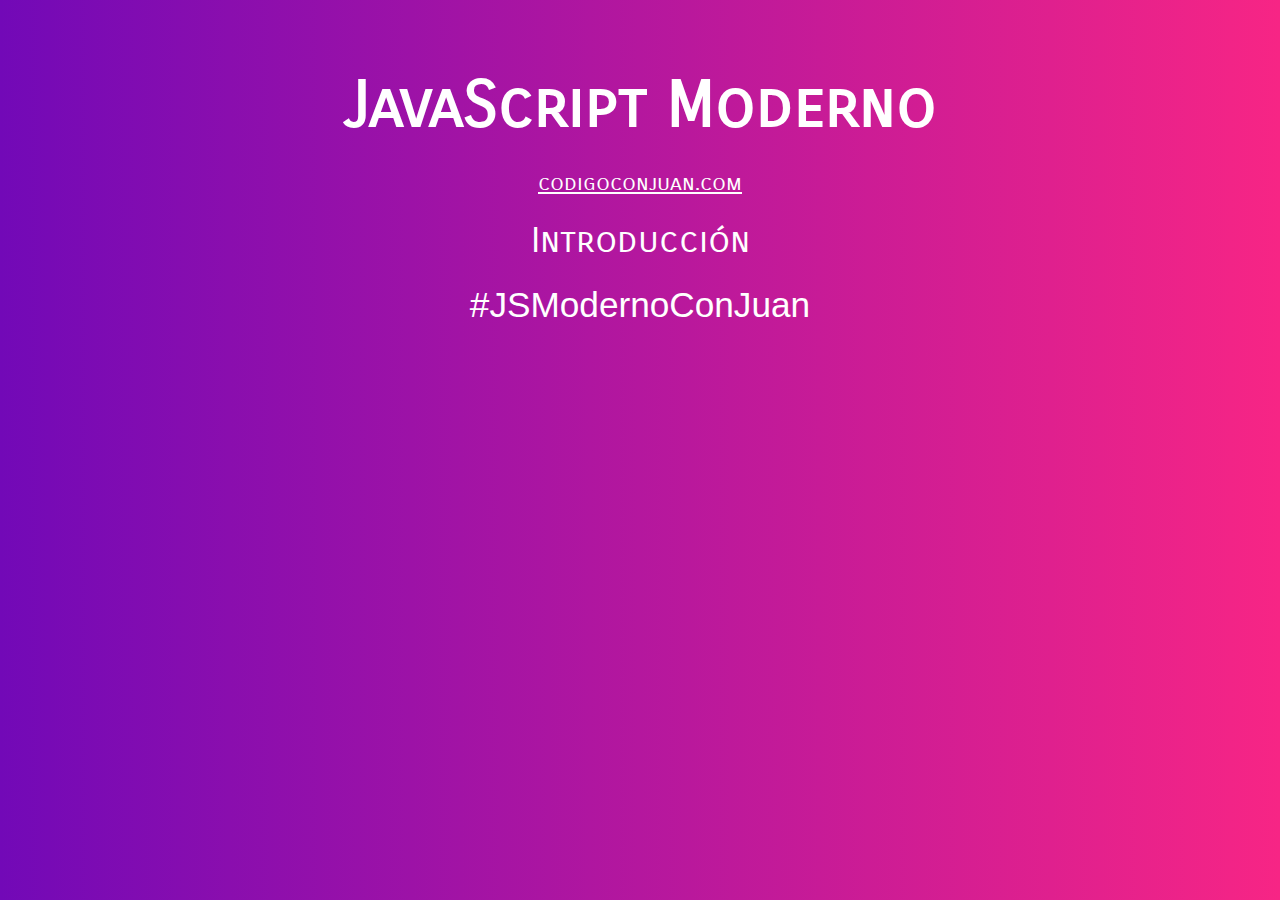
<file: Curso JS Moderno/01-Introduccion/index.html>
<!DOCTYPE html>
<html lang="en">
<head>
    <meta charset="UTF-8">
    <meta name="viewport" content="width=device-width, initial-scale=1.0">
    <title>Document</title>
    <link href="https://fonts.googleapis.com/css2?family=Carrois+Gothic+SC&display=swap" rel="stylesheet"> 
    <link rel="stylesheet" href="../assets/css/style.css">
    
</head>
<body>
    <div class="contenido">
        <h1>JavaScript Moderno</h1>
        <a href="http://www.codigoconjuan.com" target="_blank">codigoconjuan.com</a>
        <p>Introducción</p>
        <p class="hashtag">#JSModernoConJuan</p>
    </div>
    <script src="JS/script.js"></script>
</body>
</html>
</file>
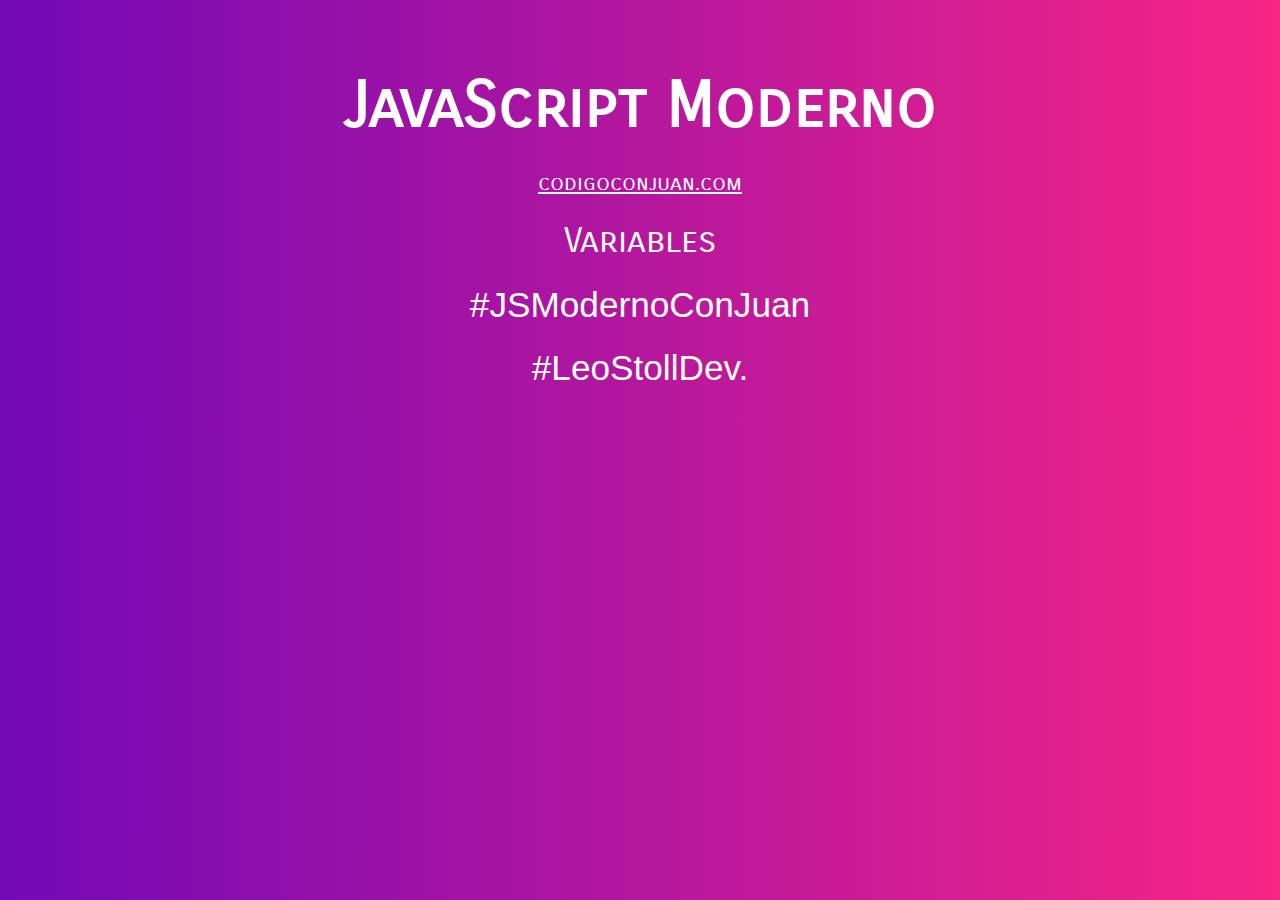
<file: Curso JS Moderno/02-Variables/index.html>
<!DOCTYPE html>
<html lang="en">
<head>
    <meta charset="UTF-8">
    <meta name="viewport" content="width=device-width, initial-scale=1.0">
    <title>Document</title>
    <link href="https://fonts.googleapis.com/css2?family=Carrois+Gothic+SC&display=swap" rel="stylesheet"> 
    <link rel="stylesheet" href="../assets/css/style.css">
</head>
<body>

    <div class="contenido">
        <h1>JavaScript Moderno</h1>
        <a href="http://www.codigoconjuan.com" target="_blank">codigoconjuan.com</a>
        <p>Variables</p>
        <p class="hashtag">#JSModernoConJuan</p>
        <p class="hashtag">#LeoStollDev.</p>
    </div>

    <!--<script src="js/01-app.js"></script>--> 
    <!--<script src="js/02-app.js"></script>-->
    <script src="js/03-app.js"></script>
    
</body>
</html>
</file>
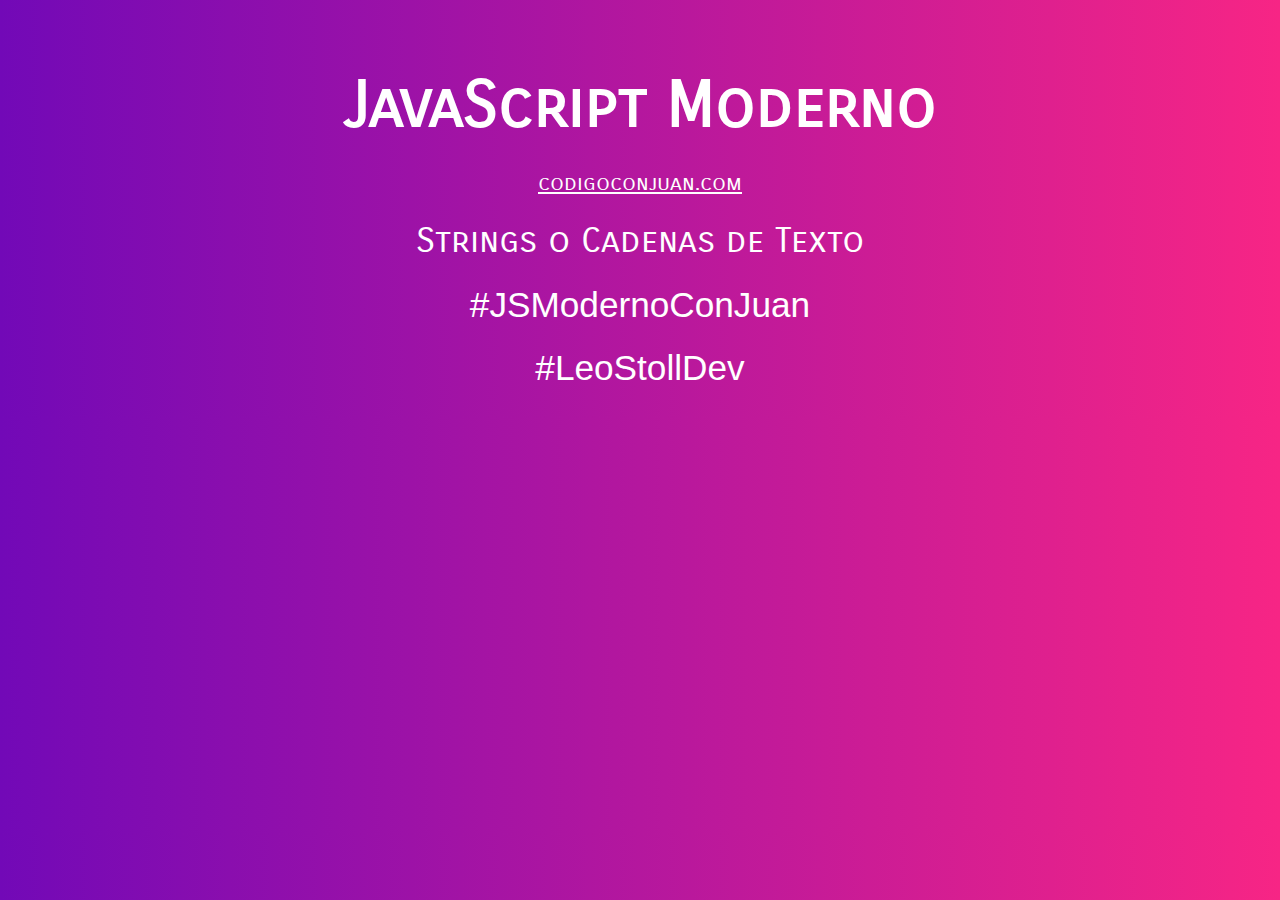
<file: Curso JS Moderno/03-Strings/index.html>
<!DOCTYPE html>
<html lang="en">
<head>
    <meta charset="UTF-8">
    <meta name="viewport" content="width=device-width, initial-scale=1.0">
    <title>Document</title>
    <link href="https://fonts.googleapis.com/css2?family=Carrois+Gothic+SC&display=swap" rel="stylesheet"> 
    <link rel="stylesheet" href="../assets/css/style.css">
</head>
<body>

    <div class="contenido">
        <h1>JavaScript Moderno</h1>
        <a href="http://www.codigoconjuan.com" target="_blank">codigoconjuan.com</a>
        <p>Strings o Cadenas de Texto</p>
        <p class="hashtag">#JSModernoConJuan</p>
        <p class="hashtag">#LeoStollDev</p>
    </div>

    <!--<script src="js/01-app.js"></script>-->
    <!--<script src="js/02-app.js"></script>-->
    <!--<script src="js/03-app.js"></script>-->
    <!--<script src="js/04-app.js"></script>-->
    <!--<script src="js/05-app.js"></script>-->
    <!--<script src="js/06-app.js"></script>-->
    <script src="js/07-app.js"></script>
    
</body>
</html>
</file>
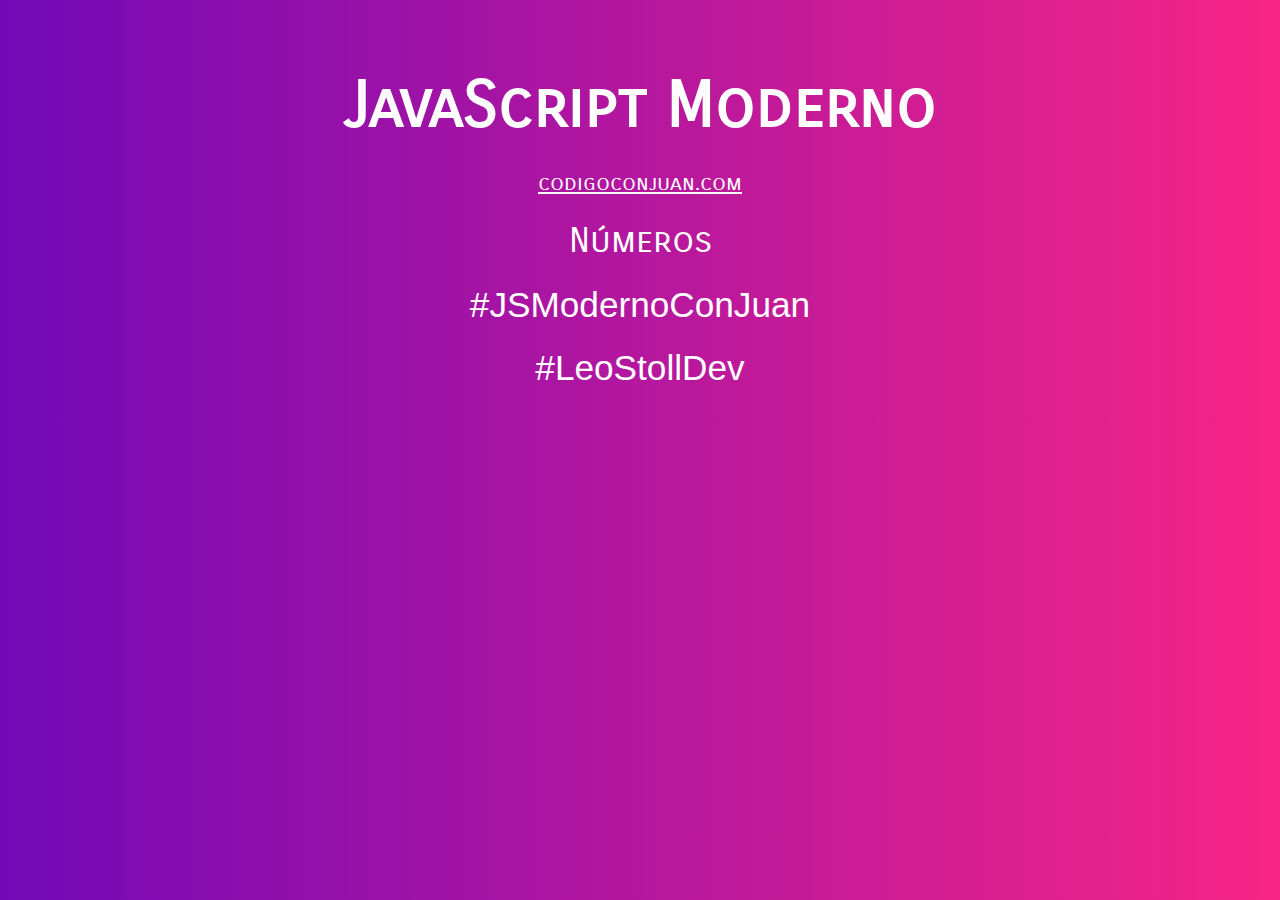
<file: Curso JS Moderno/04-Numeros/index.html>
<!DOCTYPE html>
<html lang="en">
<head>
    <meta charset="UTF-8">
    <meta name="viewport" content="width=device-width, initial-scale=1.0">
    <title>Document</title>
    <link href="https://fonts.googleapis.com/css2?family=Carrois+Gothic+SC&display=swap" rel="stylesheet"> 
    <link rel="stylesheet" href="../assets/css/style.css">
</head>
<body>

    <div class="contenido">
        <h1>JavaScript Moderno</h1>
        <a href="http://www.codigoconjuan.com" target="_blank">codigoconjuan.com</a>
        <p>Números</p>
        <p class="hashtag">#JSModernoConJuan</p>
        <p class="hashtag">#LeoStollDev</p>
    </div>

    <!-- <script src="js/01-app.js"></script> -->
    <!-- <script src="js/02-app.js"></script> -->
    <!-- <script src="js/03-app.js"></script> -->
    <!-- <script src="js/04-app.js"></script> -->
    <!-- <script src="js/05-app.js"></script>  -->
    <script src="js/06-app.js"></script>
    
</body>
</html>
</file>
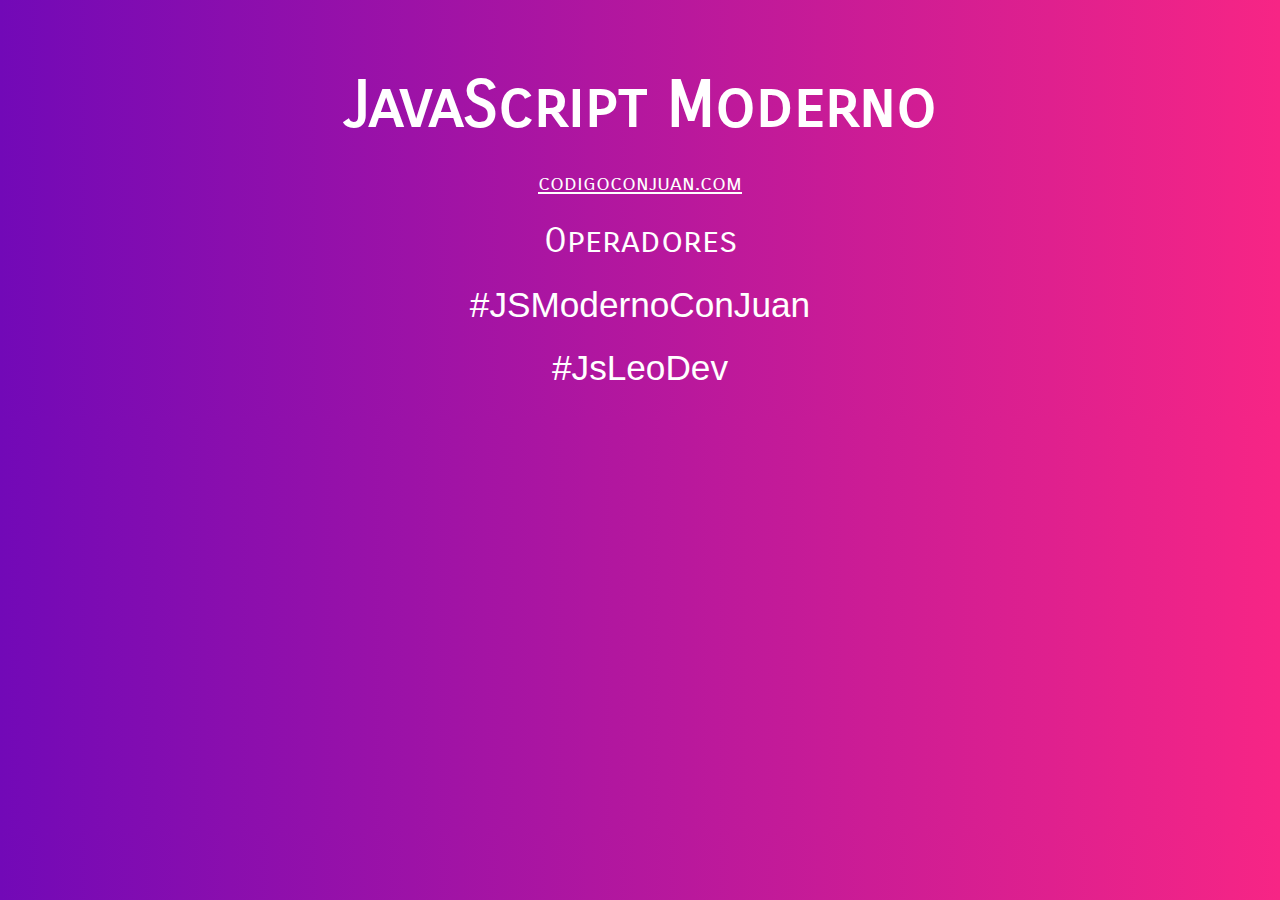
<file: Curso JS Moderno/05-Operadores/index.html>
<!DOCTYPE html>
<html lang="en">
<head>
    <meta charset="UTF-8">
    <meta name="viewport" content="width=device-width, initial-scale=1.0">
    <title>Document</title>
    <link href="https://fonts.googleapis.com/css2?family=Carrois+Gothic+SC&display=swap" rel="stylesheet"> 
    <link rel="stylesheet" href="../assets/css/style.css">
</head>
<body>

    <div class="contenido">
        <h1>JavaScript Moderno</h1>
        <a href="http://www.codigoconjuan.com" target="_blank">codigoconjuan.com</a>
        <p>Operadores</p>
        <p class="hashtag">#JSModernoConJuan</p>
        <p class="hashtag">#JsLeoDev</p>
    </div>

    <!-- <script src="js/01-app.js"></script>  -->
    <!-- <script src="js/02-app.js"></script> -->
    <script src="js/03-app.js"></script>
    
</body>
</html>
</file>
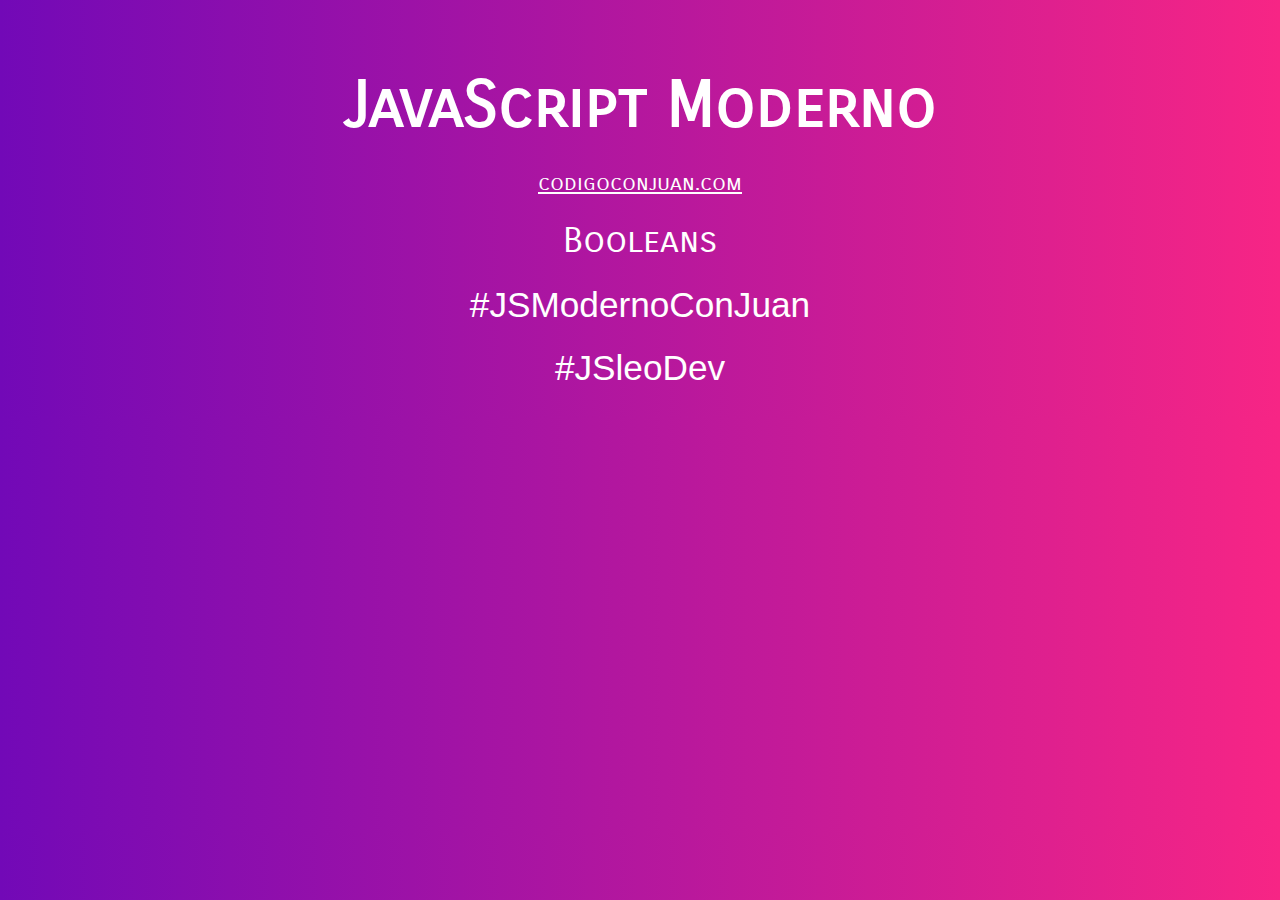
<file: Curso JS Moderno/06-Booleans/index.html>
<!DOCTYPE html>
<html lang="en">
<head>
    <meta charset="UTF-8">
    <meta name="viewport" content="width=device-width, initial-scale=1.0">
    <title>Document</title>
    <link href="https://fonts.googleapis.com/css2?family=Carrois+Gothic+SC&display=swap" rel="stylesheet"> 
    <link rel="stylesheet" href="../assets/css/style.css">
</head>
<body>

    <div class="contenido">
        <h1>JavaScript Moderno</h1>
        <a href="http://www.codigoconjuan.com" target="_blank">codigoconjuan.com</a>
        <p>Booleans</p>
        <p class="hashtag">#JSModernoConJuan</p>
        <p class="hashtag">#JSleoDev</p>
    </div>

    <!-- <script src="js/01-app.js"></script>  -->
    <!-- <script src="js/02-app.js"></script> -->
    <script src="js/03-app.js"></script>
    
</body>
</html>
</file>
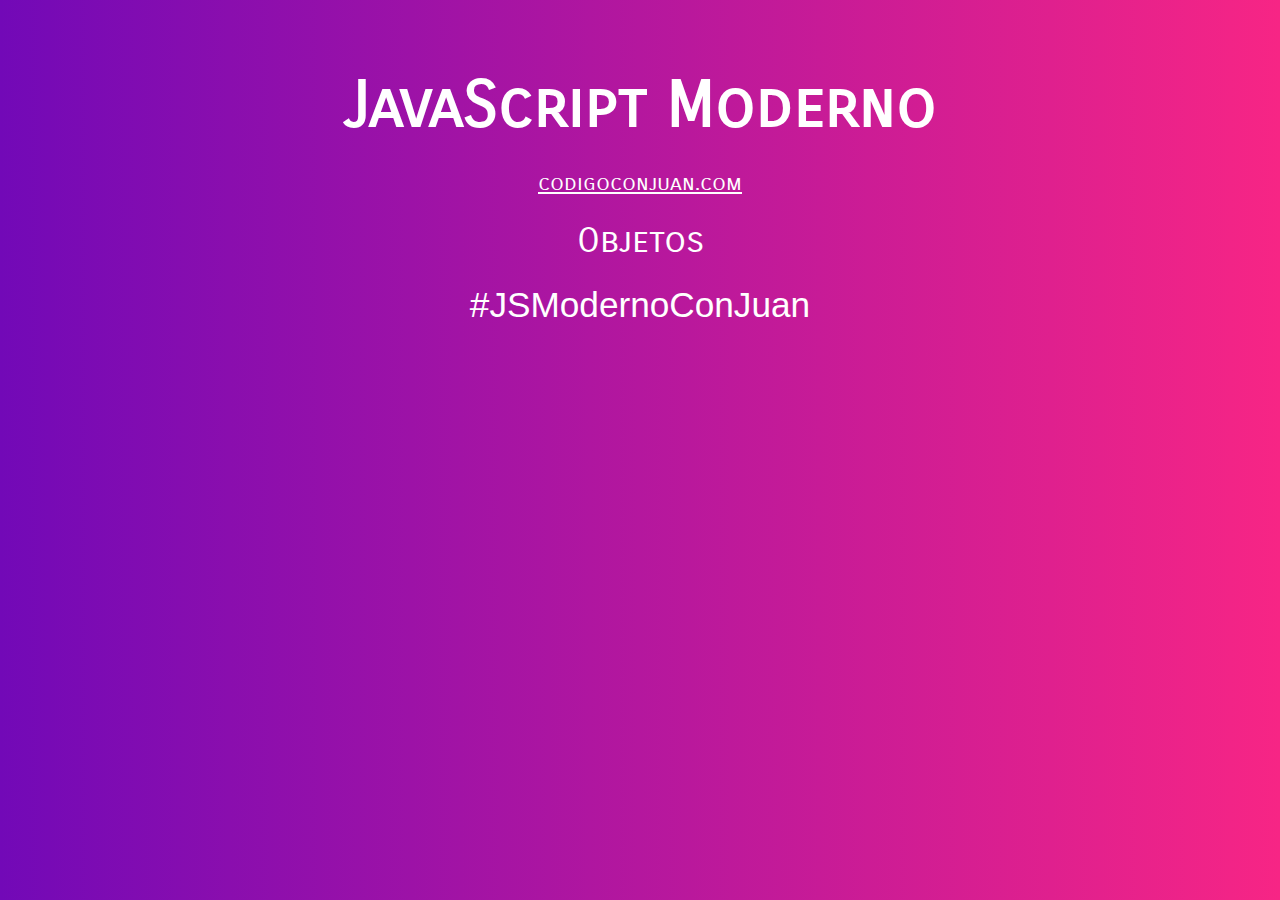
<file: Curso JS Moderno/07-Objetos/index.html>
<!DOCTYPE html>
<html lang="en">
<head>
    <meta charset="UTF-8">
    <meta name="viewport" content="width=device-width, initial-scale=1.0">
    <title>Document</title>
    <link href="https://fonts.googleapis.com/css2?family=Carrois+Gothic+SC&display=swap" rel="stylesheet"> 
    <link rel="stylesheet" href="../assets/css/style.css">
</head>
<body>

    <div class="contenido">
        <h1>JavaScript Moderno</h1>
        <a href="http://www.codigoconjuan.com" target="_blank">codigoconjuan.com</a>
        <p>Objetos</p>
        <p class="hashtag">#JSModernoConJuan</p>
    </div>

    <!-- <script src="js/01-app.js"></script>  -->
    <!-- <script src="js/02-app.js"></script> -->
    <!-- <script src="js/03-app.js"></script> -->
    <!-- <script src="js/04-app.js"></script> -->
    <!-- <script src="js/05-app.js"></script>  -->
    <!-- <script src="js/06-app.js"></script>  -->
    <!-- <script src="js/07-app.js"></script> -->
    <!-- <script src="js/08-app.js"></script> -->
    <!-- <script src="js/09-app.js"></script> -->
    <!-- <script src="js/10-app.js"></script> -->
    <!-- <script src="js/11-app.js"></script> -->
    <!-- <script src="js/12-app.js"></script> -->
    <script src="js/13-app.js"></script>
    
</body>
</html>
</file>
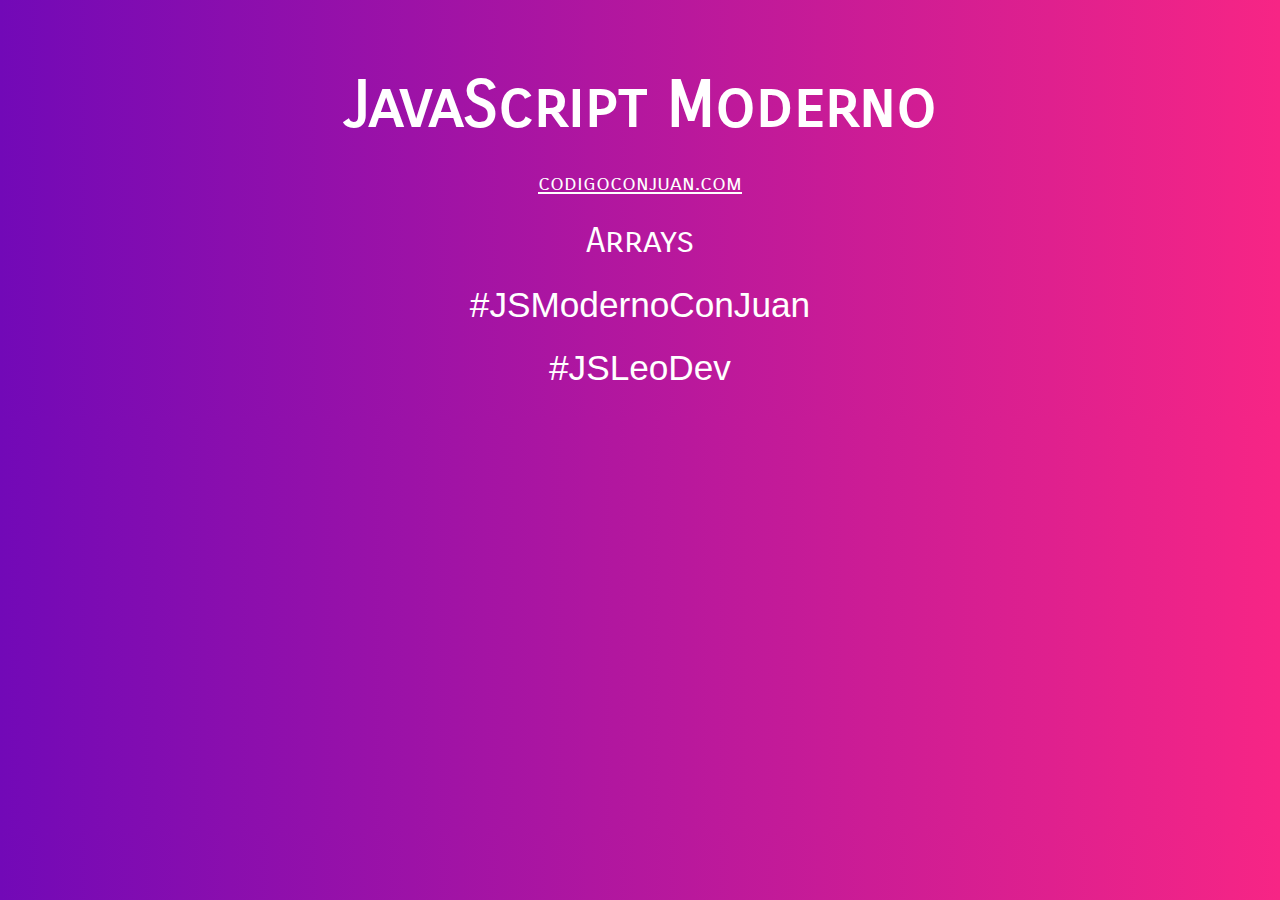
<file: Curso JS Moderno/08-Arrays/index.html>
<!DOCTYPE html>
<html lang="en">
<head>
    <meta charset="UTF-8">
    <meta name="viewport" content="width=device-width, initial-scale=1.0">
    <title>Document</title>
    <link href="https://fonts.googleapis.com/css2?family=Carrois+Gothic+SC&display=swap" rel="stylesheet"> 
    <link rel="stylesheet" href="../assets/css/style.css">
</head>
<body>

    <div class="contenido">
        <h1>JavaScript Moderno</h1>
        <a href="http://www.codigoconjuan.com" target="_blank">codigoconjuan.com</a>
        <p>Arrays</p>
        <p class="hashtag">#JSModernoConJuan</p>
        <p class="hashtag">#JSLeoDev</p>
    </div>

    <!-- <script src="js/01-app.js"></script>  -->
    <!-- <script src="js/02-app.js"></script> -->
    <!-- <script src="js/03-app.js"></script> -->
    <!-- <script src="js/04-app.js"></script> -->
    <!-- <script src="js/05-app.js"></script>  -->
    <!-- <script src="js/06-app.js"></script> -->
    <!-- <script src="js/07-app.js"></script> -->
    <!-- <script src="js/08-app.js"></script> -->
    <!-- <script src="js/09-app.js"></script> -->
    <script src="js/10-app.js"></script>
    
</body>
</html>
</file>
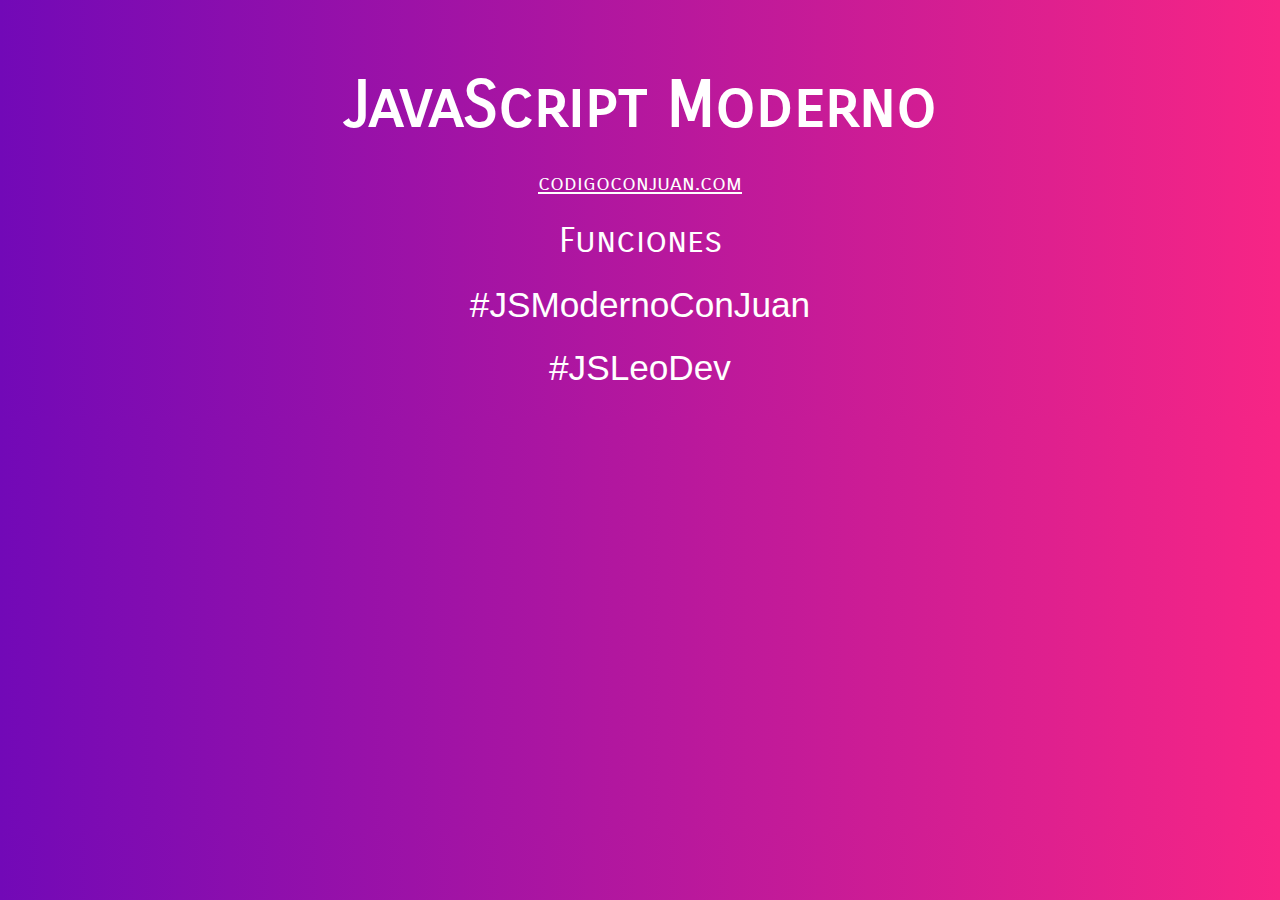
<file: Curso JS Moderno/09-Funciones/index.html>
<!DOCTYPE html>
<html lang="en">
<head>
    <meta charset="UTF-8">
    <meta name="viewport" content="width=device-width, initial-scale=1.0">
    <title>Document</title>
    <link href="https://fonts.googleapis.com/css2?family=Carrois+Gothic+SC&display=swap" rel="stylesheet"> 
    <link rel="stylesheet" href="../assets/css/style.css">
</head>
<body>

    <div class="contenido">
        <h1>JavaScript Moderno</h1>
        <a href="http://www.codigoconjuan.com" target="_blank">codigoconjuan.com</a>
        <p>Funciones</p>
        <p class="hashtag">#JSModernoConJuan</p>
        <p class="hashtag">#JSLeoDev</p>
    </div>

    <!-- <script src="js/01-app.js"></script>  -->
    <!-- <script src="js/02-app.js"></script> -->
    <!-- <script src="js/03-app.js"></script> -->
    <!-- <script src="js/04-app.js"></script> -->
    <!-- <script src="js/05-app.js"></script>  -->
    <!-- <script src="js/06-app.js"></script> -->
    <!-- <script src="js/07-app.js"></script> -->
    <!-- <script src="js/08-app.js"></script> -->
    <!-- <script src="js/09-app.js"></script> -->
    <!-- <script src="js/10-app.js"></script> -->
    <!-- <script src="js/11-app.js"></script> -->
    <!-- <script src="js/12-app.js"></script> -->
    <script src="js/13-app.js"></script>

</body>
</html>
</file>
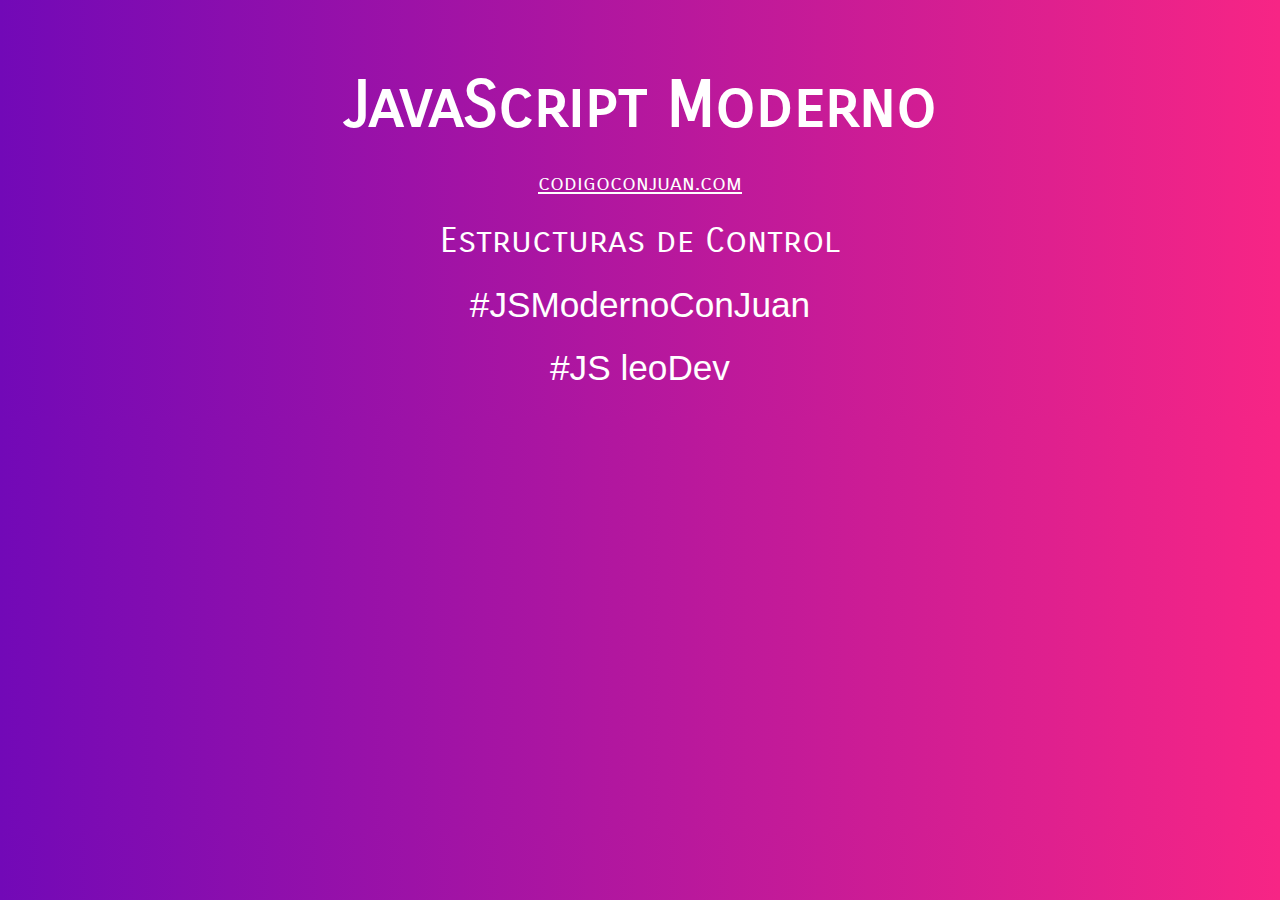
<file: Curso JS Moderno/10-Estructuras/index.html>
<!DOCTYPE html>
<html lang="en">
<head>
    <meta charset="UTF-8">
    <meta name="viewport" content="width=device-width, initial-scale=1.0">
    <title>Document</title>
    <link href="https://fonts.googleapis.com/css2?family=Carrois+Gothic+SC&display=swap" rel="stylesheet"> 
    <link rel="stylesheet" href="../assets/css/style.css">
</head>
<body>

    <div class="contenido">
        <h1>JavaScript Moderno</h1>
        <a href="http://www.codigoconjuan.com" target="_blank">codigoconjuan.com</a>
        <p>Estructuras de Control</p>
        <p class="hashtag">#JSModernoConJuan</p>
        <p class="hashtag">#JS leoDev</p>
    </div>

    <!-- <script src="js/01-app.js"></script> -->
    <!-- <script src="js/02-app.js"></script> -->
    <!-- <script src="js/03-app.js"></script> -->
    <!-- <script src="js/04-app.js"></script> -->
    <!-- <script src="js/05-app.js"></script> -->
    <!-- <script src="js/06-app.js"></script> -->
    <!-- <script src="js/07-app.js"></script> -->
    <!-- <script src="js/08-app.js"></script> -->
    <script src="js/09-app.js"></script>
    
</body>
</html>
</file>
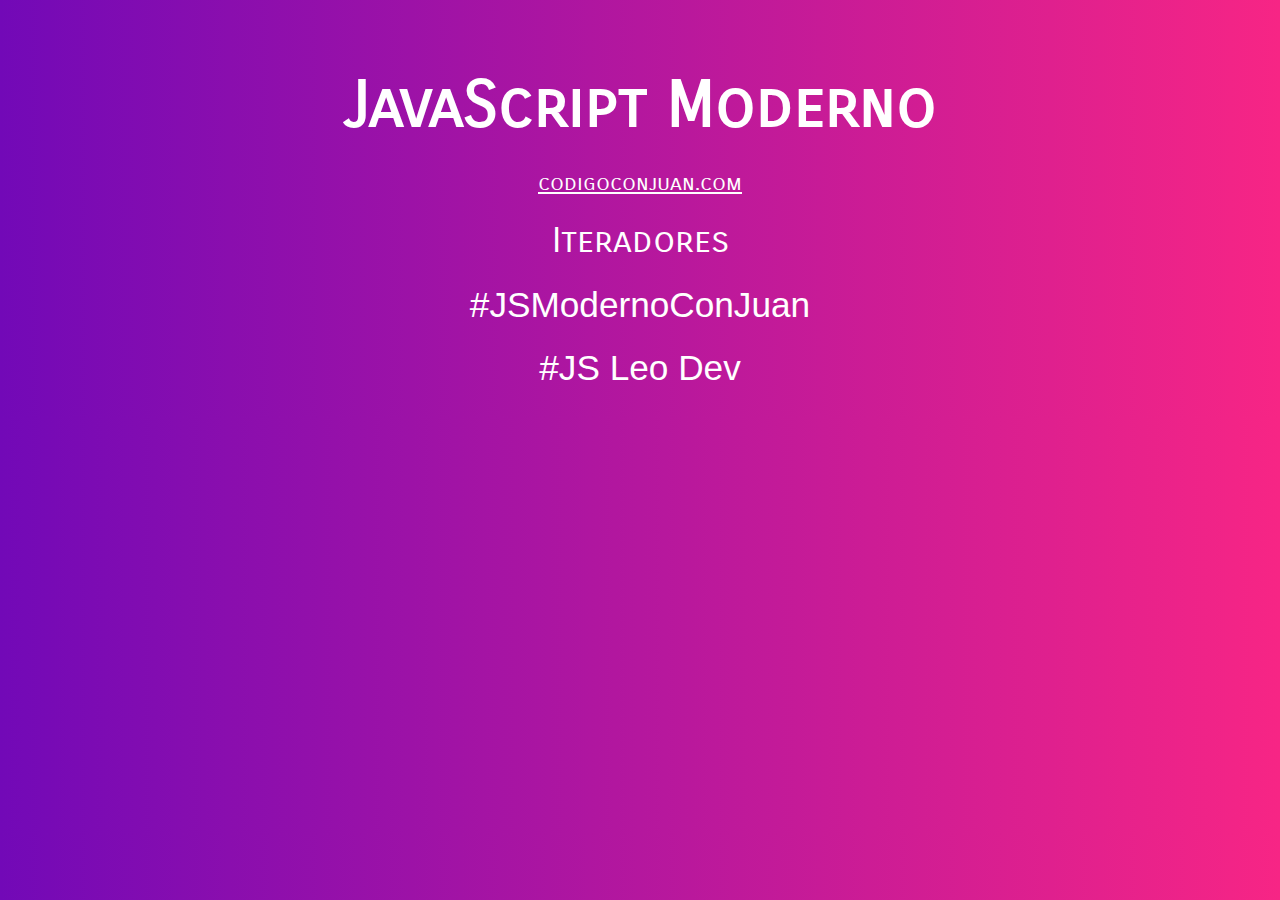
<file: Curso JS Moderno/11-Iteradores/index.html>
<!DOCTYPE html>
<html lang="en">
<head>
    <meta charset="UTF-8">
    <meta name="viewport" content="width=device-width, initial-scale=1.0">
    <title>Document</title>
    <link href="https://fonts.googleapis.com/css2?family=Carrois+Gothic+SC&display=swap" rel="stylesheet"> 
    <link rel="stylesheet" href="../assets/css/style.css">
</head>
<body>

    <div class="contenido">
        <h1>JavaScript Moderno</h1>
        <a href="http://www.codigoconjuan.com" target="_blank">codigoconjuan.com</a>
        <p>Iteradores</p>
        <p class="hashtag">#JSModernoConJuan</p>
        <p class="hashtag">#JS Leo Dev</p>
    </div>

    <!-- <script src="js/01-app.js"></script> 
    <script src="js/02-app.js"></script>
    <script src="js/03-app.js"></script>
    <script src="js/04-app.js"></script> -->
    <!-- <script src="js/05-app.js"></script>  -->
    <!-- <script src="js/06-app.js"></script> -->
    <!-- <script src="js/07-app.js"></script> -->
    <script src="js/08-app.js"></script>
    
</body>
</html>
</file>
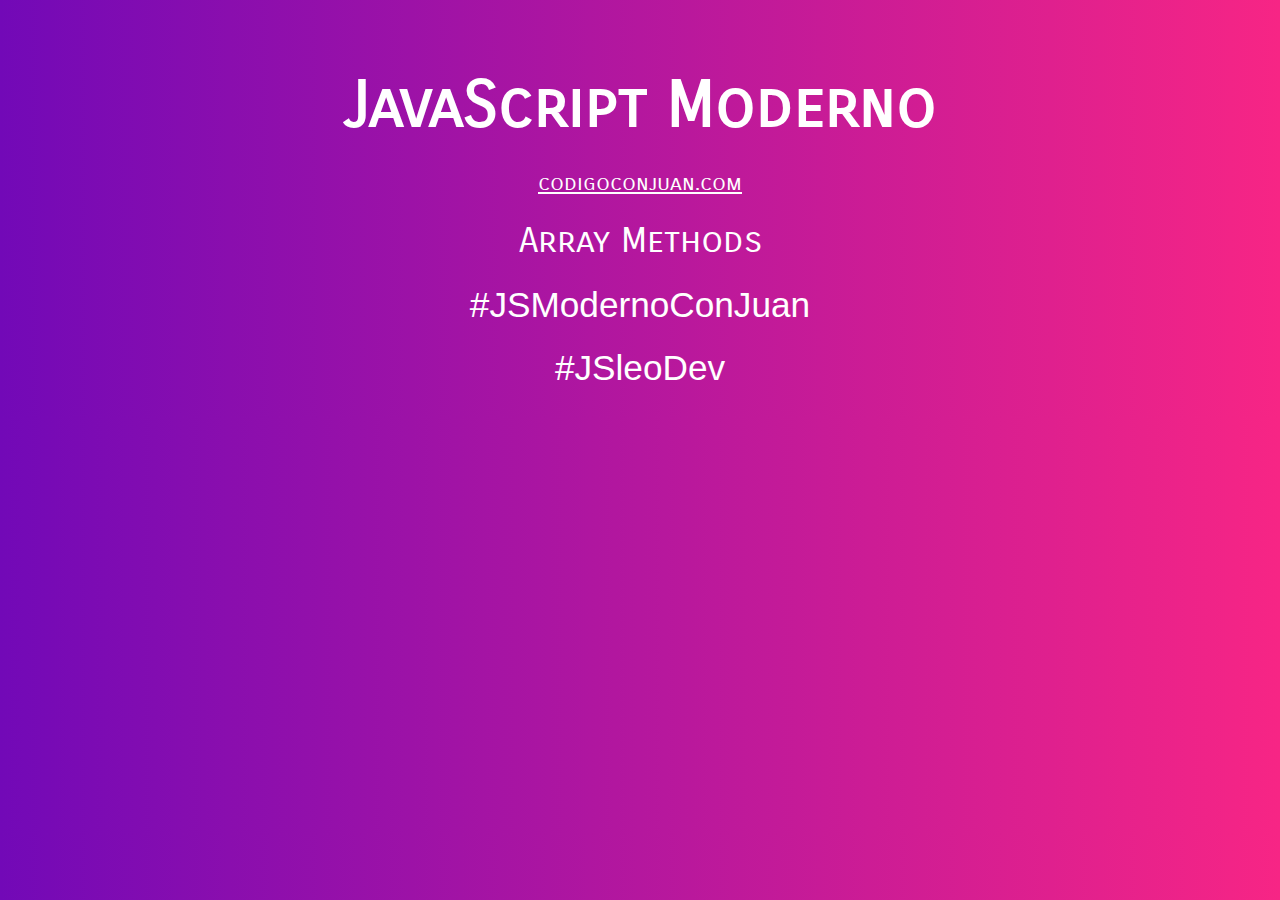
<file: Curso JS Moderno/12-ArrayMethods/index.html>
<!DOCTYPE html>
<html lang="en">
<head>
    <meta charset="UTF-8">
    <meta name="viewport" content="width=device-width, initial-scale=1.0">
    <title>Document</title>
    <link href="https://fonts.googleapis.com/css2?family=Carrois+Gothic+SC&display=swap" rel="stylesheet"> 
    <link rel="stylesheet" href="../assets/css/style.css">
</head>
<body>

    <div class="contenido">
        <h1>JavaScript Moderno</h1>
        <a href="http://www.codigoconjuan.com" target="_blank">codigoconjuan.com</a>
        <p>Array Methods</p>
        <p class="hashtag">#JSModernoConJuan</p>
        <p class="hashtag">#JSleoDev</p>
    </div>

    <!-- <script src="js/01-app.js"></script>  -->
    <!-- <script src="js/02-app.js"></script> -->
    <!-- <script src="js/03-app.js"></script> -->
    <!-- <script src="js/04-app.js"></script> -->
    <!-- <script src="js/05-app.js"></script>  -->
    <!-- <script src="js/06-app.js"></script> -->
    <!-- <script src="js/07-app.js"></script> -->
    <script src="js/08-app.js"></script>
    
</body>
</html>
</file>
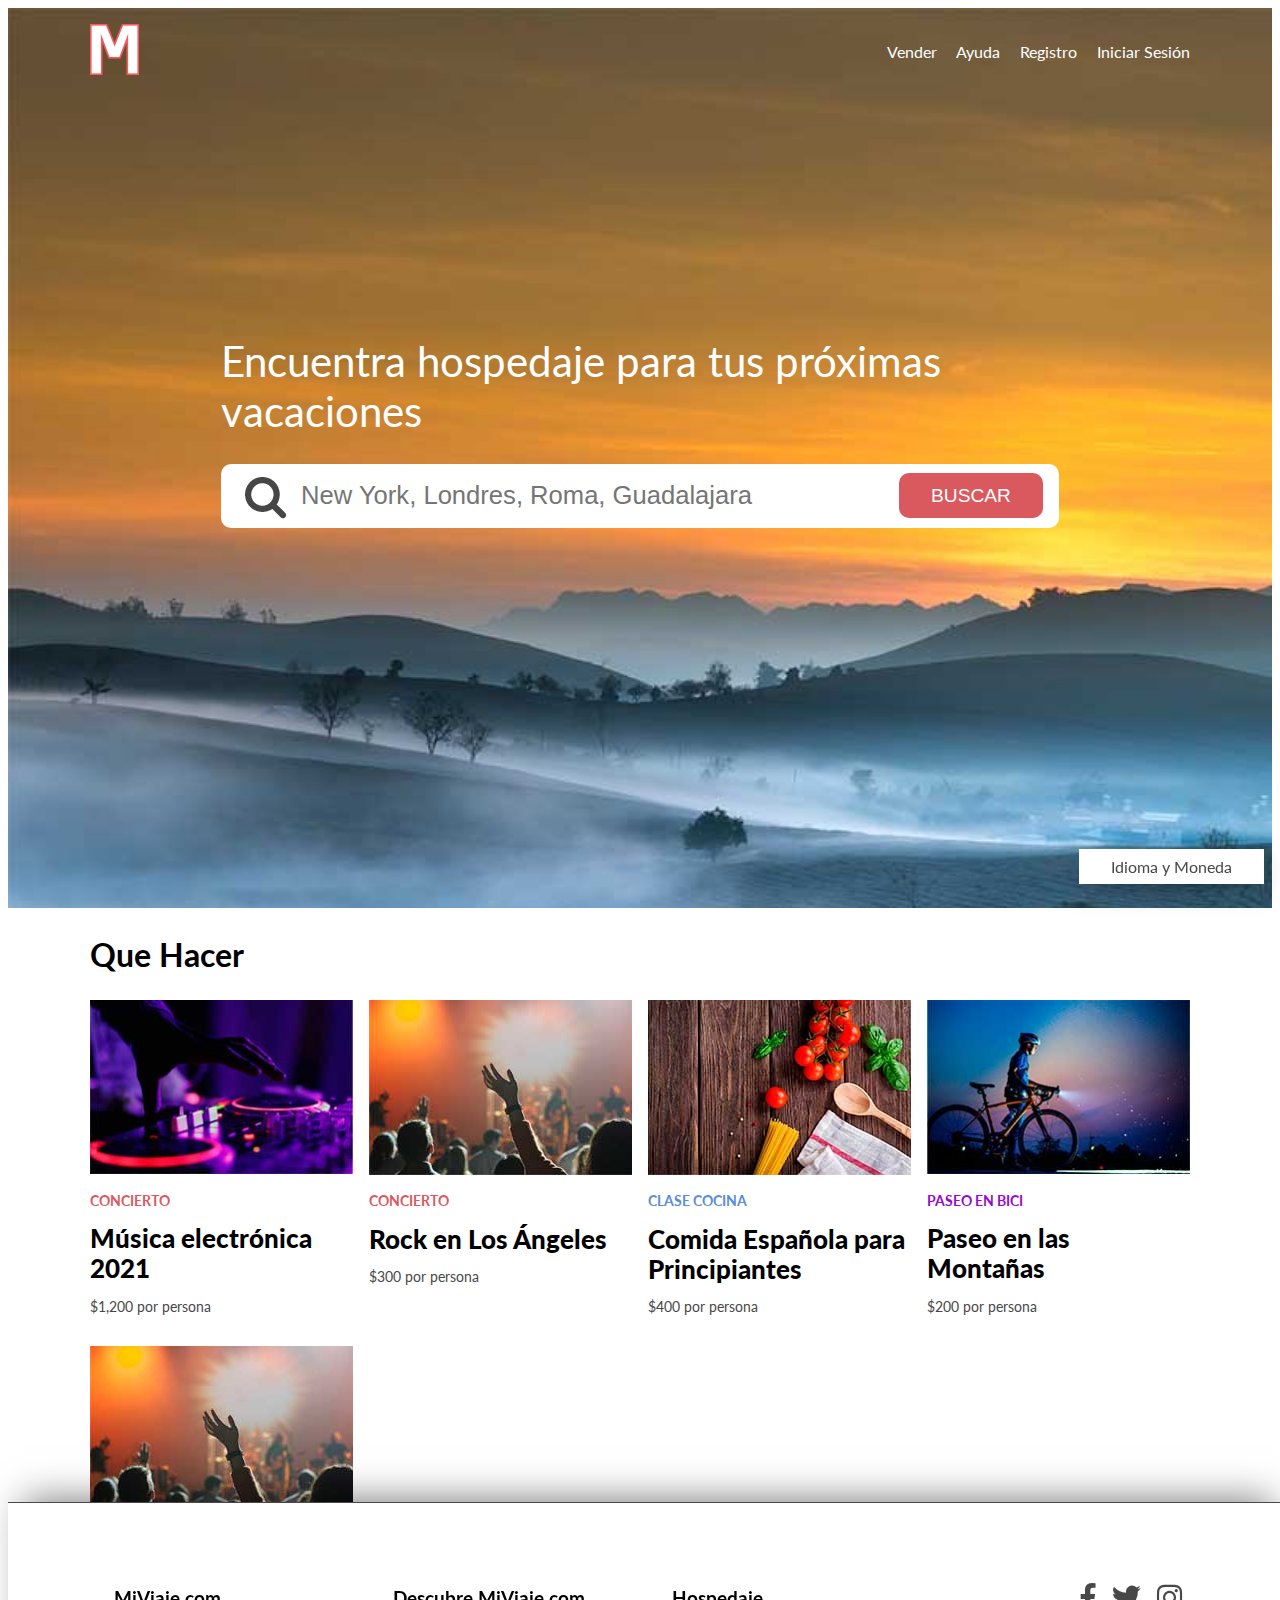
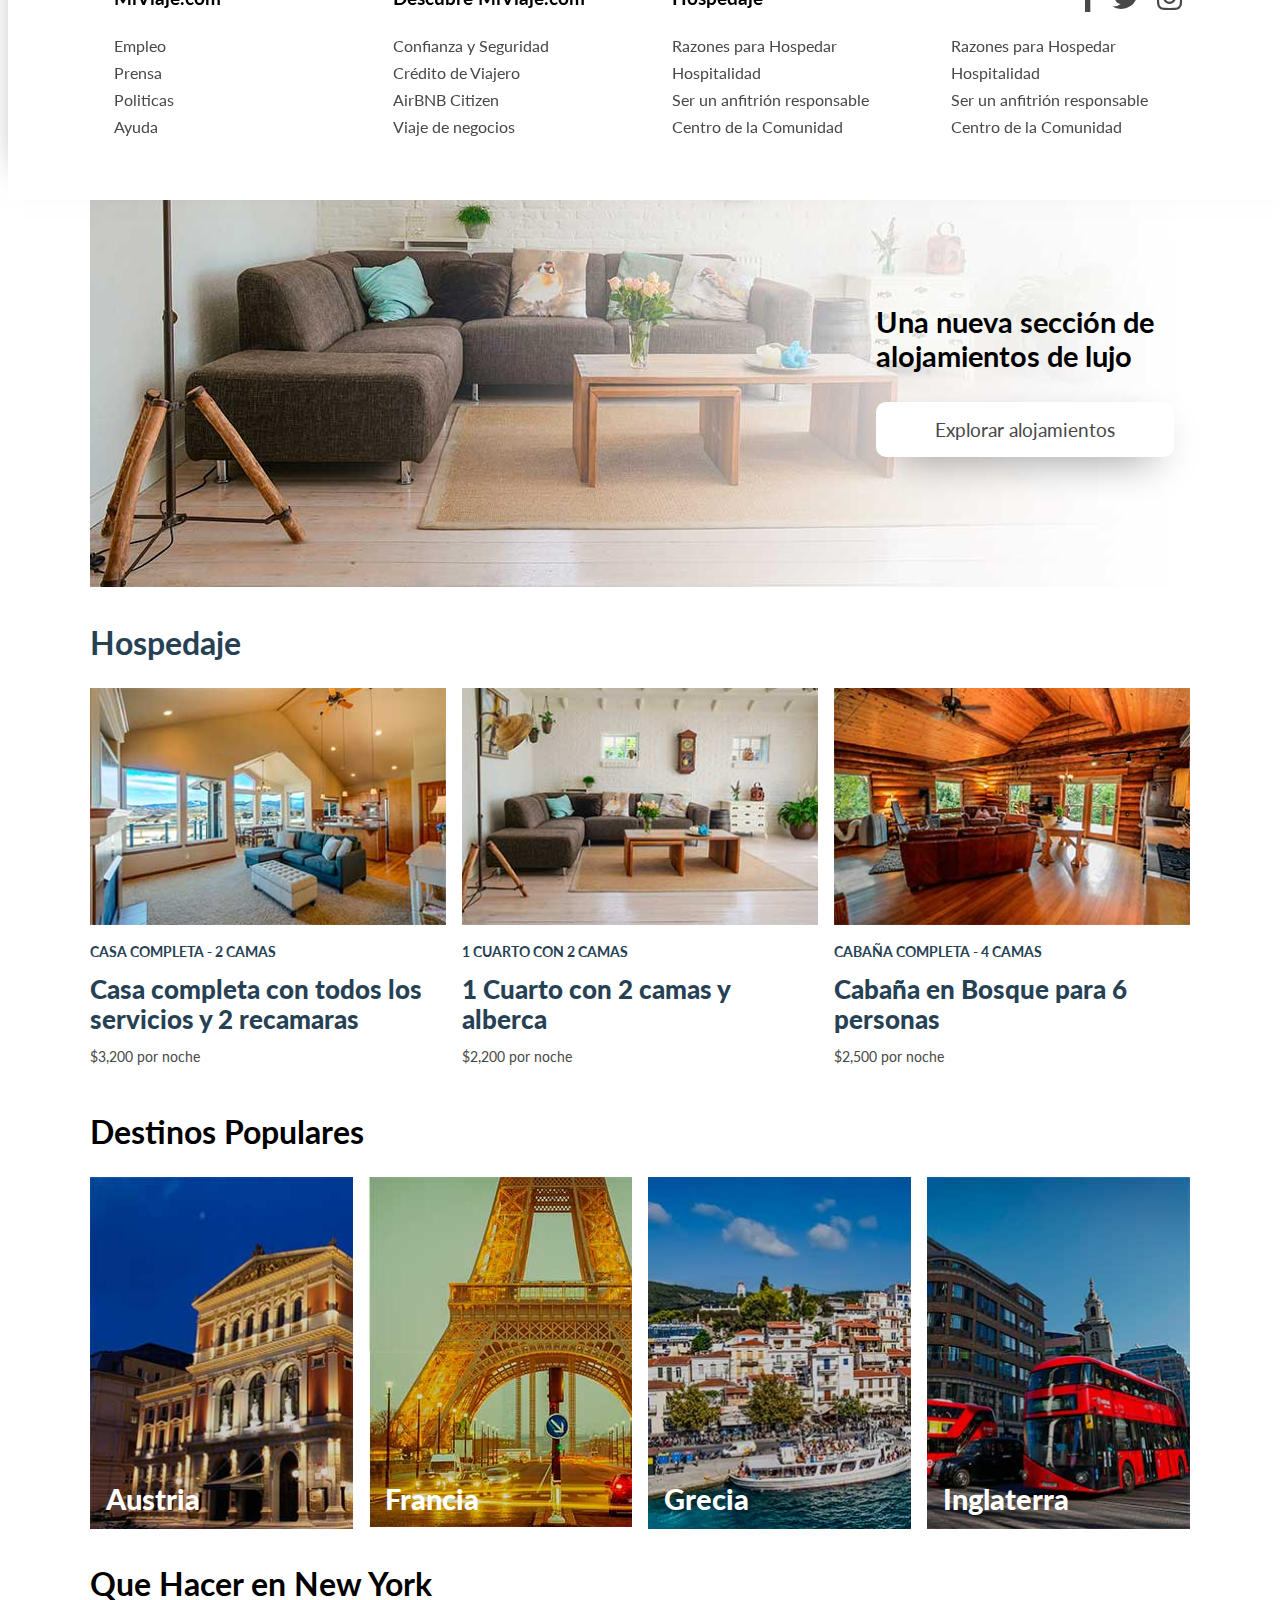
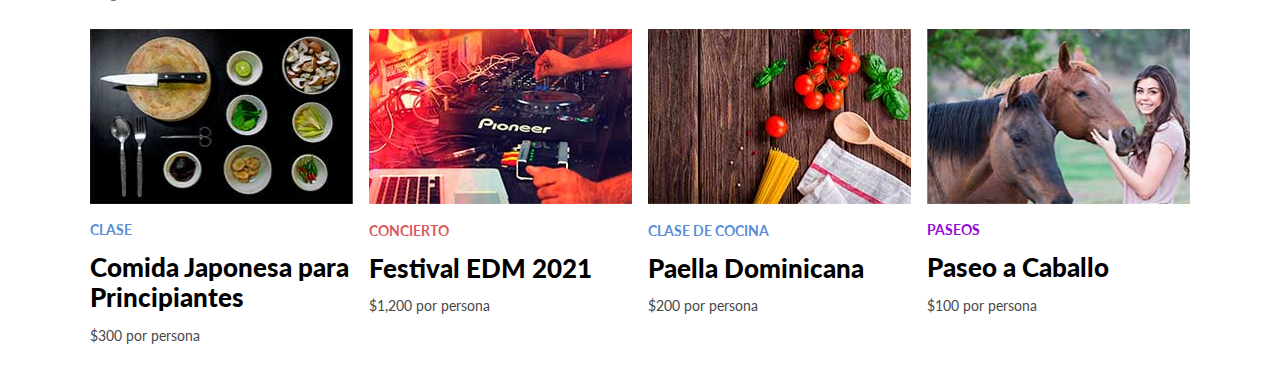
<file: Curso JS Moderno/14-Eventos/index.html>
<!DOCTYPE html>
<html lang="en">
<head>
    <meta charset="UTF-8">
    <meta name="viewport" content="width=device-width, initial-scale=1.0">
    <meta http-equiv="X-UA-Compatible" content="ie=edge">
    <title>MiViaje.com</title>
    <link rel="stylesheet" href="https://necolas.github.io/normalize.css/8.0.0/normalize.css">
    <link href="https://fonts.googleapis.com/css?family=Lato:400,700,900" rel="stylesheet">
    <link rel="stylesheet" href="css/fontawesome-all.min.css">
    <link rel="stylesheet" href="css/styles.css">
</head>
<body>

    <div class="hero">
        <header class="header contenedor">
            <div class="logo">
                <img src="img/logo.png">
            </div>
            <nav class="navegacion">
                <a href="#">Vender</a>
                <a href="#">Ayuda</a>
                <a href="#">Registro</a>
                <a href="#">Iniciar Sesión</a>
            </nav>
        </header>

        <div class="contenido-hero contenedor">
            <h1>Encuentra <span> hospedaje  </span>para tus próximas vacaciones</h1>

            <form action="/buscador" method="POST" class="formulario formulario-buscar" id="formulario" >
                <input type="text" name="busqueda" class="busqueda" placeholder="New York, Londres, Roma, Guadalajara">
                <input type="submit" value="Buscar" id="btn-submit">
            </form>
        </div>
    </div> <!--.hero-->

    <main class="contenido contenedor">
        <section class="hacer">
            <h2>Que Hacer</h2>
            <div class="contenedor-cards">
                    <div class="card">
                        <img src="img/hacer1.jpg">
                        <div class="info">
                            <p class="categoria concierto">concierto</p>
                            <p class="titulo">Música electrónica 2021</p>
                            <p class="precio">$1,200 por persona</p>
                        </div>
                    </div> <!--.card-->
                    <div class="card">
                        <img src="img/hacer2.jpg">
                        <div class="info">
                            <p class="categoria concierto">concierto</p>
                            <p class="titulo">Rock en Los Ángeles</p>
                            <p class="precio">$300 por persona</p>
                        </div>
                    </div> <!--.card-->
                    <div class="card">
                        <img src="img/hacer3.jpg">
                        <div class="info">
                            <p class="categoria clase">Clase Cocina</p>
                            <p class="titulo">Comida Española para Principiantes</p>
                            <p class="precio">$400 por persona</p>
                        </div>
                    </div> <!--.card-->
                    <div class="card">
                        <img src="img/hacer4.jpg">
                        <div class="info">
                            <p class="categoria paseo">Paseo en Bici</p>
                            <p class="titulo">Paseo en las Montañas</p>
                            <p class="precio">$200 por persona</p>
                        </div>
                    </div> <!--.card-->
            </div> <!--.columnas4 cuadros-->
        </section>


        <section class="hacer">
            <h2 class="mi-viaje-plus">Presentamos Miviaje.com Plus</h2>
            <div class="contenedor-cards premium">
                <div class="info">
                    <h3>Una nueva sección de alojamientos de lujo</h3>
                    <a href="#" class="boton btn-mi-viaje">Explorar alojamientos </a>
                </div>
            </div> <!--.columnas4 cuadros-->
        </section>

        <section class="hospedaje">
            <h2>Hospedaje</h2>
            <div class="contenedor-cards">
                    <div class="card">
                        <img src="img/hospedaje1.jpg">
                        <div class="info">
                            <p class="categoria hospedaje">Casa completa - 2 camas</p>
                            <p class="titulo">Casa completa con todos los servicios y 2 recamaras</p>
                            <p class="precio">$3,200 por noche</p>
                        </div>
                    </div> <!--.card-->
                    <div class="card">
                        <img src="img/hospedaje2.jpg">
                        <div class="info">
                            <p class="categoria hospedaje">1 Cuarto con 2 camas</p>
                            <p class="titulo">1 Cuarto con 2 camas y alberca </p>
                            <p class="precio">$2,200 por noche</p>
                        </div>
                    </div> <!--.card-->
                    <div class="card">
                        <img src="img/hospedaje3.jpg">
                        <div class="info">
                            <p class="categoria hospedaje">Cabaña completa - 4 Camas</p>
                            <p class="titulo">Cabaña en Bosque para 6 personas</p>
                            <p class="precio">$2,500 por noche</p>
                        </div>
                    </div> <!--.card-->
            </div> <!--.columnas4 cuadros-->
        </section>

        <section class="destinos">
            <h2>Destinos Populares</h2>
            <div class="contenedor-cards">
                    <div class="card">
                        <img src="img/populares1.jpg">
                        <div class="info">
                            <p class="titulo">Austria</p>
                        </div>
                    </div> <!--.card-->
                    <div class="card">
                        <img src="img/populares2.jpg">
                        <div class="info">
                            <p class="titulo">Francia</p>
                        </div>
                    </div> <!--.card-->
                    <div class="card">
                        <img src="img/populares3.jpg">
                        <div class="info">
                            <p class="titulo">Grecia</p>
                        </div>
                    </div> <!--.card-->
                    <div class="card">
                        <img src="img/populares4.jpg">
                        <div class="info">
                            <p class="titulo">Inglaterra</p>
                        </div>
                    </div> <!--.card-->
            </div> <!--.columnas4 cuadros-->
        </section>

        <section class="hacer">
                <h2>Que Hacer en New York</h2>
                <div class="contenedor-cards">
                        <div class="card">
                            <img src="img/newyork1.jpg">
                            <div class="info">
                                <p class="categoria clase">Clase</p>
                                <p class="titulo">Comida Japonesa para Principiantes</p>
                                <p class="precio">$300 por persona</p>
                            </div>
                        </div> <!--.card-->
                        <div class="card">
                            <img src="img/newyork2.jpg">
                            <div class="info">
                                <p class="categoria concierto">concierto</p>
                                <p class="titulo">Festival EDM 2021</p>
                                <p class="precio">$1,200 por persona</p>
                            </div>
                        </div> <!--.card-->
                        <div class="card">
                            <img src="img/newyork3.jpg">
                            <div class="info">
                                <p class="categoria clase">Clase de Cocina</p>
                                <p class="titulo">Paella Dominicana</p>
                                <p class="precio">$200 por persona</p>
                            </div>
                        </div> <!--.card-->
                        <div class="card">
                            <img src="img/newyork4.jpg">
                            <div class="info">
                                <p class="categoria paseo">Paseos</p>
                                <p class="titulo">Paseo a Caballo</p>
                                <p class="precio">$100 por persona</p>
                            </div>
                        </div> <!--.card-->
                </div> <!--.columnas4 cuadros-->
            </section>

    </main>
    
   

    <footer id="footer" class="footer">
        <div class="contenedor">
                <div class="nav-footer">
                    <h3 class="titulo-footer">MiViaje.com</h3>
                    <nav class="menu">
                        <a href="#">Empleo</a>
                        <a href="#">Prensa</a>
                        <a href="#">Politicas</a>
                        <a href="#">Ayuda</a>
                    </nav>
                </div>

                <div class="nav-footer">
                    <h3 class="titulo-footer">Descubre MiViaje.com</h3>
                    <nav class="menu">
                        <a href="#">Confianza y Seguridad</a>
                        <a href="#">Crédito de Viajero</a>
                        <a href="#">AirBNB Citizen</a>
                        <a href="#">Viaje de negocios</a>
                    </nav>
                </div>

                <div class="nav-footer">
                    <h3 class="titulo-footer">Hospedaje</h3>
                    <nav class="menu">
                        <a href="#">Razones para Hospedar</a>
                        <a href="#">Hospitalidad</a>
                        <a href="#">Ser un anfitrión responsable</a>
                        <a href="#">Centro de la Comunidad</a>
                    </nav>
                </div>

                <div class="nav-footer">
                    <nav class="sociales">
                        <ul>
                            <li><a href="http://facebook.com" target="_blank"><span>Facebook</span></a></li>
                            <li><a href="http://twitter.com" target="_blank"><span>Twitter</span></a></li>
                            <li><a href="http://instagram.com" target="_blank"><span>Instagram</span></a></li>
                        </ul>
                    </nav>
                    <nav class="menu">
                        <a href="#">Razones para Hospedar</a>
                        <a href="#">Hospitalidad</a>
                        <a href="#">Ser un anfitrión responsable</a>
                        <a href="#">Centro de la Comunidad</a>
                    </nav>
                </div>
        </div>
    </footer>
    <a href="#footer" class="btn-flotante">Idioma y Moneda</a>

    <!-- <script src="js/01-scripts.js"></script> -->
    <!-- <script src="js/02-scripts.js"></script> -->
    <!-- <script src="js/03-scripts.js"></script> -->
    <!-- <script src="js/04-scripts.js"></script> -->
    <!-- <script src="js/05-scripts.js"></script>  -->
    <!-- <script src="js/06-scripts.js"></script> -->
    <!-- <script src="js/07-scripts.js"></script> -->
    <script src="js/08-scripts.js"></script>
</body>
</html>
</file>
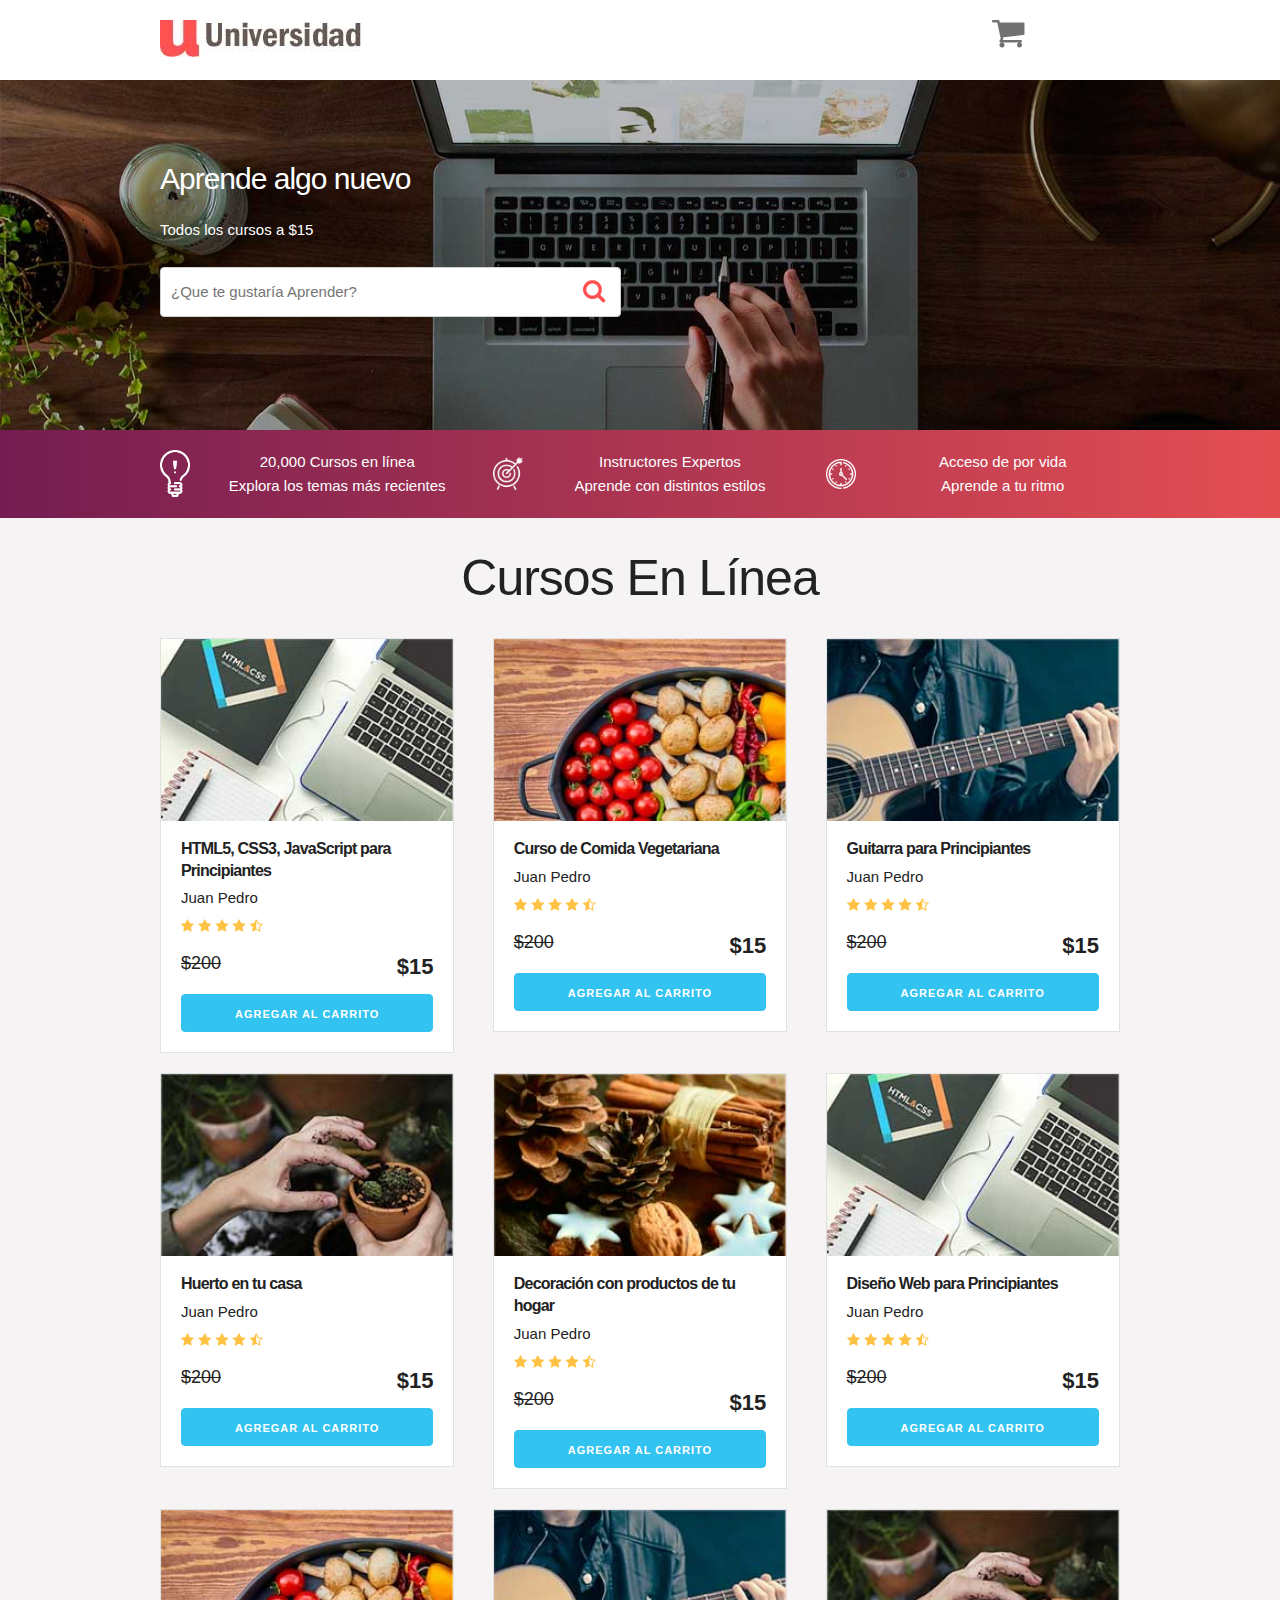
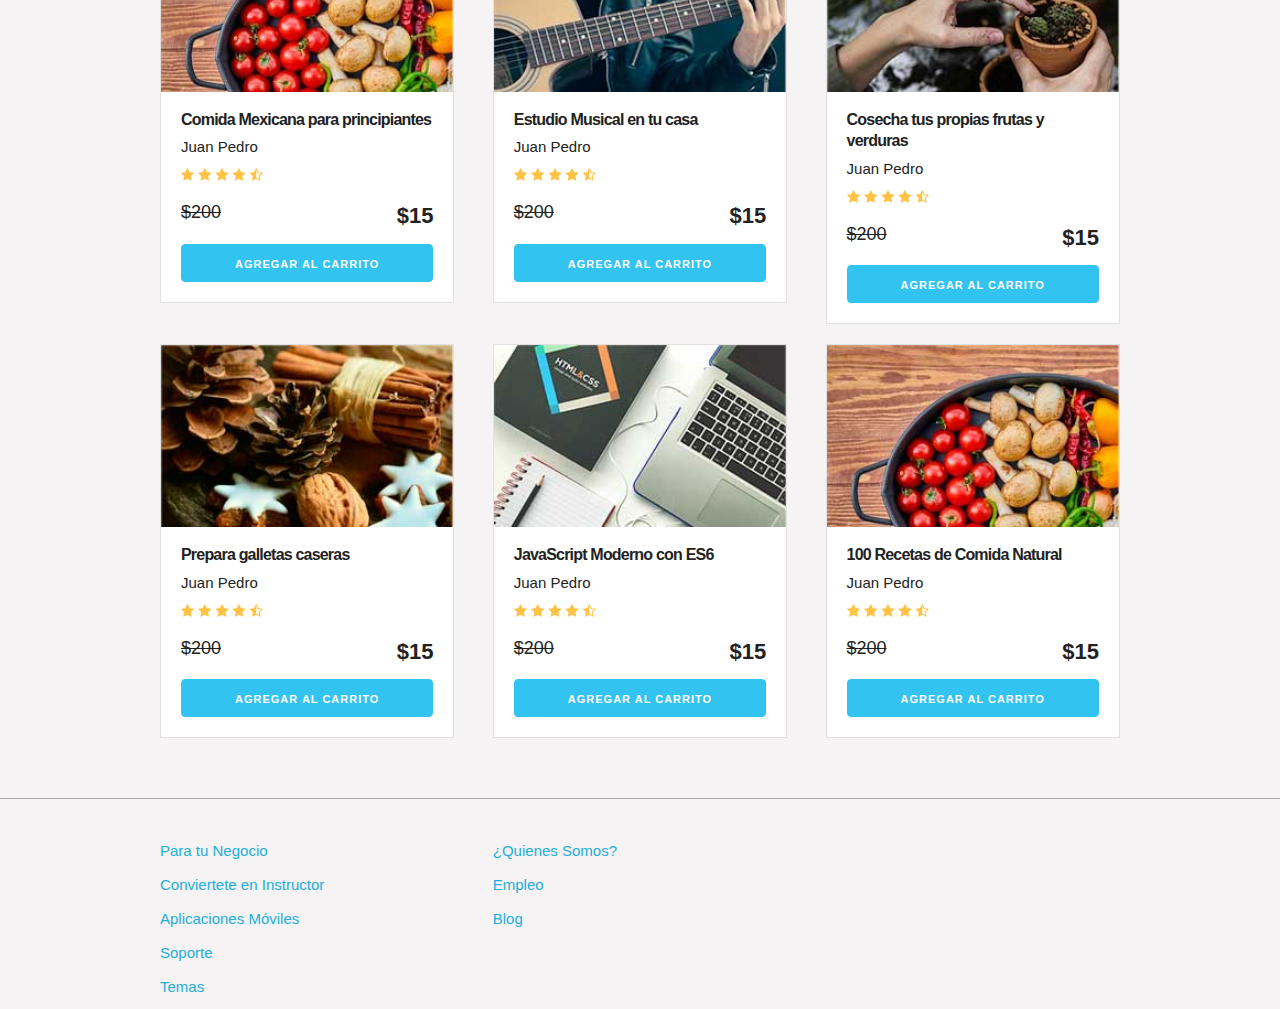
<file: Curso JS Moderno/15-PROYECTO-Carrito/index.html>
<!DOCTYPE html>
<html lang="en">
<head>
    <meta charset="UTF-8">
    <meta name="viewport" content="width=device-width, initial-scale=1.0">
    <meta http-equiv="X-UA-Compatible" content="ie=edge">
    <title>Carrito</title>
    <link rel="stylesheet" href="css/normalize.css">
    <link rel="stylesheet" href="css/skeleton.css">
    <link rel="stylesheet" href="css/custom.css">
</head>
<body>
<header id="header" class="header">
    <div class="container">
        <div class="row">
            <div class="four columns">
                <img src="img/logo.jpg" id="logo">
            </div>
            <div class="two columns u-pull-right">
                <ul>
                    <li class="submenu">
                            <img src="img/cart.png" id="img-carrito">
                            <div id="carrito">
                                    
                                    <table id="lista-carrito" class="u-full-width">
                                        <thead>
                                            <tr>
                                                <th>Imagen</th>
                                                <th>Nombre</th>
                                                <th>Precio</th>
                                                <th>Cantidad</th>
                                                <th></th>
                                            </tr>
                                        </thead>
                                        <tbody></tbody>
                                    </table>

                                    <a href="#" id="vaciar-carrito" class="button u-full-width">Vaciar Carrito</a>
                            </div>
                    </li>
                </ul>
            </div>
        </div> 
    </div>
    </header>


    <div id="hero">
        <div class="container">
            <div class="row">
                    <div class="six columns">
                        <div class="contenido-hero">
                                <h2>Aprende algo nuevo</h2>
                                <p>Todos los cursos a $15</p>
                                <form action="#" id="busqueda" method="post" class="formulario">
                                    <input class="u-full-width" type="text" placeholder="¿Que te gustaría Aprender?" id="buscador">
                                    <input type="submit" id="submit-buscador" class="submit-buscador">
                                </form>
                        </div>
                    </div>
            </div> 
        </div>
    </div>

    <div class="barra">
        <div class="container">
            <div class="row">
                    <div class="four columns icono icono1">
                        <p>20,000 Cursos en línea <br>
                        Explora  los temas más recientes</p>
                    </div>
                    <div class="four columns icono icono2">
                        <p>Instructores Expertos <br>
                        Aprende con distintos estilos</p>
                    </div>
                    <div class="four columns icono icono3">
                        <p>Acceso de por vida <br>
                        Aprende a tu ritmo</p>
                    </div>
            </div>
        </div>

    </div>

    <div id="lista-cursos" class="container">
        <h1 id="encabezado" class="encabezado">Cursos En Línea</h1>
        <div class="row">
            <div class="four columns">
                <div class="card">
                    <img src="img/curso1.jpg" class="imagen-curso u-full-width">
                    <div class="info-card">
                        <h4>HTML5, CSS3, JavaScript para Principiantes</h4>
                        <p>Juan Pedro</p>
                        <img src="img/estrellas.png">
                        <p class="precio">$200  <span class="u-pull-right ">$15</span></p>
                        <a href="#" class="u-full-width button-primary button input agregar-carrito" data-id="1">Agregar Al Carrito</a>
                    </div>
                </div> <!--.card-->
            </div>
            <div class="four columns">
                    <div class="card">
                        <img src="img/curso2.jpg" class="imagen-curso u-full-width">
                        <div class="info-card">
                            <h4>Curso de Comida Vegetariana</h4>
                            <p>Juan Pedro</p>
                            <img src="img/estrellas.png">
                            <p class="precio">$200  <span class="u-pull-right ">$15</span></p>
                            <a href="#" class="u-full-width button-primary button input agregar-carrito" data-id="2">Agregar Al Carrito</a>
                        </div>
                    </div>
            </div>
            <div class="four columns">
                    <div class="card">
                        <img src="img/curso3.jpg" class="imagen-curso u-full-width">
                        <div class="info-card">
                            <h4>Guitarra para Principiantes</h4>
                            <p>Juan Pedro</p>
                            <img src="img/estrellas.png">
                            <p class="precio">$200  <span class="u-pull-right ">$15</span></p>
                            <a href="#" class="u-full-width button-primary button input agregar-carrito" data-id="3">Agregar Al Carrito</a>
                        </div>
                    </div> <!--.card-->
            </div>

        </div> <!--.row-->
        <div class="row">
            <div class="four columns">
                <div class="card">
                    <img src="img/curso4.jpg" class="imagen-curso u-full-width">
                    <div class="info-card">
                        <h4>Huerto en tu casa</h4>
                        <p>Juan Pedro</p>
                        <img src="img/estrellas.png">
                        <p class="precio">$200  <span class="u-pull-right ">$15</span></p>
                        <a href="#" class="u-full-width button-primary button input agregar-carrito" data-id="4">Agregar Al Carrito</a>
                    </div>
                </div> <!--.card-->
            </div>
            <div class="four columns">
                    <div class="card">
                        <img src="img/curso5.jpg" class="imagen-curso u-full-width">
                        <div class="info-card">
                            <h4>Decoración con productos de tu hogar</h4>
                            <p>Juan Pedro</p>
                            <img src="img/estrellas.png">
                            <p class="precio">$200  <span class="u-pull-right ">$15</span></p>
                            <a href="#" class="u-full-width button-primary button input agregar-carrito" data-id="5">Agregar Al Carrito</a>
                        </div>
                    </div> <!--.card-->
            </div>
            <div class="four columns">
                    <div class="card">
                        <img src="img/curso1.jpg" class="imagen-curso u-full-width">
                        <div class="info-card">
                            <h4>Diseño Web para Principiantes</h4>
                            <p>Juan Pedro</p>
                            <img src="img/estrellas.png">
                            <p class="precio">$200  <span class="u-pull-right ">$15</span></p>
                            <a href="#" class="u-full-width button-primary button input agregar-carrito" data-id="6">Agregar Al Carrito</a>
                        </div>
                    </div> <!--.card-->
            </div>
        </div> <!--.row-->
        <div class="row">
            <div class="four columns">
                <div class="card">
                    <img src="img/curso2.jpg" class="imagen-curso u-full-width">
                    <div class="info-card">
                        <h4>Comida Mexicana para principiantes</h4>
                        <p>Juan Pedro</p>
                        <img src="img/estrellas.png">
                        <p class="precio">$200  <span class="u-pull-right ">$15</span></p>
                        <a href="#" class="u-full-width button-primary button input agregar-carrito" data-id="7">Agregar Al Carrito</a>
                    </div>
                </div> <!--.card-->
            </div>
            <div class="four columns">
                    <div class="card">
                        <img src="img/curso3.jpg" class="imagen-curso u-full-width">
                        <div class="info-card">
                            <h4>Estudio Musical en tu casa</h4>
                            <p>Juan Pedro</p>
                            <img src="img/estrellas.png">
                            <p class="precio">$200  <span class="u-pull-right ">$15</span></p>
                            <a href="#" class="u-full-width button-primary button input agregar-carrito" data-id="8">Agregar Al Carrito</a>
                        </div>
                    </div> <!--.card-->
            </div>
            <div class="four columns">
                    <div class="card">
                        <img src="img/curso4.jpg" class="imagen-curso u-full-width">
                        <div class="info-card">
                            <h4>Cosecha tus propias frutas y verduras</h4>
                            <p>Juan Pedro</p>
                            <img src="img/estrellas.png">
                            <p class="precio">$200  <span class="u-pull-right ">$15</span></p>
                            <a href="#" class="u-full-width button-primary button input agregar-carrito" data-id="9">Agregar Al Carrito</a>
                        </div>
                    </div> <!--.card-->
            </div>
        </div> <!--.row-->
        <div class="row">
                <div class="four columns">
                    <div class="card">
                        <img src="img/curso5.jpg" class="imagen-curso u-full-width">
                        <div class="info-card">
                            <h4>Prepara galletas caseras</h4>
                            <p>Juan Pedro</p>
                            <img src="img/estrellas.png">
                            <p class="precio">$200  <span class="u-pull-right ">$15</span></p>
                            <a href="#" class="u-full-width button-primary button input agregar-carrito" data-id="10">Agregar Al Carrito</a>
                        </div>
                    </div> <!--.card-->
                </div>
                <div class="four columns">
                        <div class="card">
                            <img src="img/curso1.jpg" class="imagen-curso u-full-width">
                            <div class="info-card">
                                <h4>JavaScript Moderno con ES6</h4>
                                <p>Juan Pedro</p>
                                <img src="img/estrellas.png">
                                <p class="precio">$200  <span class="u-pull-right ">$15</span></p>
                                <a href="#" class="u-full-width button-primary button input agregar-carrito" data-id="11">Agregar Al Carrito</a>
                            </div>
                        </div> <!--.card-->
                </div>
                <div class="four columns">
                        <div class="card">
                            <img src="img/curso2.jpg" class="imagen-curso u-full-width">
                            <div class="info-card">
                                <h4>100 Recetas de Comida Natural</h4>
                                <p>Juan Pedro</p>
                                <img src="img/estrellas.png">
                                <p class="precio">$200  <span class="u-pull-right ">$15</span></p>
                                <a href="#" class="u-full-width button-primary button input agregar-carrito" data-id="12">Agregar Al Carrito</a>
                            </div>
                        </div> <!--.card-->
                </div>
            </div> <!--.row-->
    </div>  

    <footer id="footer" class="footer">
        <div class="container">
            <div class="row">
                    <div class="four columns">
                            <nav id="principal" class="menu">
                                <a class="enlace" href="#">Para tu Negocio</a>
                                <a class="enlace" href="#">Conviertete en Instructor</a>
                                <a class="enlace" href="#">Aplicaciones Móviles</a>
                                <a class="enlace" href="#">Soporte</a>
                                <a class="enlace" href="#">Temas</a>
                            </nav>
                    </div>
                    <div class="four columns">
                            <nav id="secundaria" class="menu">
                                <a class="enlace" href="#">¿Quienes Somos?</a>
                                <a class="enlace" href="#">Empleo</a>
                                <a class="enlace" href="#">Blog</a>
                            </nav>
                    </div>
            </div>
        </div>
    </footer>

    <script src="js/app.js"></script>

</body>
</html>
</file>
<file: Curso JS Moderno/assets/css/style.css>
body {
    background: #200053;  /* fallback for old browsers */
    background: -webkit-linear-gradient(to right, #7209b7, #f72585);  /* Chrome 10-25, Safari 5.1-6 */
    background: linear-gradient(to right, #7209b7, #f72585); /* W3C, IE 10+/ Edge, Firefox 16+, Chrome 26+, Opera 12+, Safari 7+ */
}

h1, p, a {
    font-family: 'Carrois Gothic SC', sans-serif;
    display: block;
    text-align: center;
    line-height:.8;
    color: white;
}
.contenido {
    max-width: 1200px;
    margin: 5rem auto 0 auto;
    color: white;
    font-size: 3rem;
    font-family: 'Carrois Gothic SC', sans-serif;
}
h1 {
    font-size: 4rem;
}
a {
    font-size: 1.4rem;
}
p {
    font-size: 2.2rem;
}

.hashtag {
    font-family: Arial, Helvetica, sans-serif;
}
</file>
<file: Curso JS Moderno/14-Eventos/css/styles.css>
:root {
    --fuente-principal:  'Lato', sans-serif; 
    --primario: #da595e;
    --obscuro: #484848;
    --claro: #ffffff;
}

html {
    box-sizing: border-box;
}
body {
    font-family: var(--fuente-principal);
}

h1 {
    font-weight: 400;
    font-size: 2rem;
}
@media (min-width:768px) {
    h1 {
        font-size: 2.6rem;
    }
}


h2 {
    font-size: 2rem;
}
h3 {
    font-size: 1.8rem;
}
img {
    max-width: 100%;
}

/** Colores **/
.hospedaje {
    color: #274154;
}

.concierto {
    color: #da595e;
}
.clase {
    color: #598dda;
}
.paseo {
    color: #940ad4;
}

/* Interfaz **/

.btn-flotante {
    position: fixed;
    bottom: 1rem;
    right: 1rem;
    padding: .5rem 2rem;
    background-color: var(--claro);
    -webkit-box-shadow: 0px 6px 32px -10px rgba(0,0,0,0.75);
    -moz-box-shadow: 0px 6px 32px -10px rgba(0,0,0,0.75);
    box-shadow: 0px 6px 32px -10px rgba(0,0,0,0.75);
    color: var(--obscuro);
    text-decoration: none;
}
.btn-flotante.activo {
    background-color: var(--primario);
    color: var(--claro);
}

/** Header */
.hero {
    height: 100vh;
    background-image: url(../img/arriba.jpg);
    display: grid;
    grid-template-rows: 1fr 2fr;
    background-position: 0 0;
    background-size: 150% 150%;
    transition: background-position .3s ease;
}
.header {
    align-self: start;
    width: 100%;
    padding-top: 1rem;
    display: flex;
    justify-content: space-between;
    align-items: center;
}
.navegacion a{
    color: var(--claro);
    text-decoration: none;
    margin-right: 1rem;
}
.navegacion a:last-of-type {
    margin-right: 0;
}

.contenedor {
    max-width: 1100px;
    margin: 0 auto;
}

.contenido-hero {
    display: grid;
    grid-template-columns: 5% auto 5%;
    grid-template-rows: max-content auto;
}
.contenido-hero h1{
    grid-column: 2 / 3;
    color: white;
    grid-row: 1 / 2;
}

.contenido-hero form {
    grid-column: 2 / 3;
    grid-row: 2 / 3;
    position: relative;
    display: flex;
    height: 4rem;
}
.contenido-hero form input[type="text"] {
    flex:1;
    border-radius: 10px;
    border:none;
    background-image: url(../img/lupa.png);
    background-repeat: no-repeat;
    background-position:  calc(1% + 1rem) calc(1% + .8rem);
    padding-left: 5rem;
    font-size: 1.6rem;
}
.contenido-hero form input[type="submit"] {
    position: absolute;
    right: 1rem;
    top: .6rem;
    background-color: var(--primario);
    border:none;
    padding: .7rem 2rem;
    font-size: 1.2rem;
    color: var(--claro);
    text-transform: uppercase;
    border-radius: 10px;
}
.contenido-hero form input[type="submit"]:hover {
    cursor: pointer;
}

/** Contenido Principal**/

main > section {
    margin-bottom: 2rem;
}

.contenedor-cards {
    display: grid;
    grid-gap: 1rem;
    grid-template-columns: repeat(auto-fit, minmax(250px, 1fr) );
}

.card img {
    width: 100%;
}


.info .categoria {
    text-transform: uppercase;
    font-size: .9rem;
    font-weight: 700;
}
.info .titulo {
    font-size: 1.6rem;
    font-weight: 900;
    margin: 0;
}
.info .precio {
    color: var(--obscuro);
    font-size: .9rem;
}
/** Premium **/
.premium {
    background-image: url(../img/hospedaje-pro.jpg);
    background-position: center right;
    background-repeat: no-repeat;
    height: 28rem;
    grid-template-columns: unset;
}
@media (min-width:768px) {
    .premium {
        grid-template-columns: auto 30%;
    }
}

.premium .info {
    grid-column: 1 / 2;
    display: flex;
    flex-direction: column;
    justify-content: center;
    padding: 1rem;
}
.premium .info h2 {
    margin-bottom: 2rem;
    text-align: center;
}
@media (min-width:768px) { 
    .premium .info {
        grid-column: 2 / 3;
    }    
    .premium .info h2 {
        text-align: right;
    }
}

.boton {
    background-color: var(--claro);
    display: block;
    text-align: center;
    padding: 1rem;
    border-radius: 10px;
    color: var(--obscuro);
    font-size: 1.2rem;
    text-decoration: none;
    font-weight: 400;
    -webkit-box-shadow: 0px 14px 43px -21px rgba(0,0,0,1);
    -moz-box-shadow: 0px 14px 43px -21px rgba(0,0,0,1);
    box-shadow: 0px 14px 43px -21px rgba(0,0,0,1);
    transition: all .3s ease-in-out;
}
.boton:hover {
    background-color: var(--primario);
    color: var(--claro);
}


/** Populares **/
.destinos .contenedor-cards {
    grid-template-columns: repeat(auto-fit, minmax(200px, 1fr) );
}
.destinos .card {
    position: relative;
}
.destinos .info {
    position: absolute;
    bottom: 1rem;
    left: 1rem;
    color: var(--claro);
}
.destinos .info .titulo {
    font-size: 1.8rem;
}
/** Footer */
.footer {
    background-color: var(--claro);
    border-top: 1px solid var(--obscuro);
    padding-top: 3rem;
    position: fixed;
    bottom:-100%;
    transition: all 0.25s ease-in;
    width: 100%;
    -webkit-box-shadow: 0px -18px 36px -16px rgba(0,0,0,0.52);
    -moz-box-shadow: 0px -18px 36px -16px rgba(0,0,0,0.52);
    box-shadow: 0px -18px 36px -16px rgba(0,0,0,0.52);
    padding: 3rem 0;
}
.footer.activo {
    bottom: 0;
}
.footer .contenedor {
    display: grid;
    grid-template-columns: repeat(auto-fit, minmax(200px, 1fr) );
    grid-gap: 1rem;
}
.footer .nav-footer {
    padding: 1rem;
}
.footer .nav-footer h3 {
    font-size: 1.2rem;
}
.footer .menu a{
    color: var(--obscuro);
    text-decoration: none;
    display: block;
    padding-top: .5rem;
}



/** Redes Socialaes**/

.sociales ul {
    display: flex;
    flex-wrap: wrap;
    justify-content: flex-start;
    justify-content: flex-end;
    /* justify-content: center;
    justify-content: space-around; */
    /* justify-content: space-between; */
    flex:1 0 auto;
    list-style: none;
}
.sociales ul li {
    margin-right: 1rem;
}
.sociales ul li:last-of-type {
    margin-right: 0;
}
.sociales ul li a {
    text-decoration: none;
}
.sociales ul li a:before {
    font-family: "Font Awesome 5 Brands";
    color: var(--obscuro);
    font-size: 1.8rem;
}
.sociales ul li a[href*='facebook.com']::before {
    content: "\f39e";
}

.sociales ul li a[href*='twitter.com']::before {
    content: "\f099";
}
.sociales ul li a[href*='youtube.com']::before {
    content: "\f431";
}
.sociales ul li a[href*='instagram.com']::before {
    content: "\f16d";
}
.sociales ul li a[href*='pinterest.com']::before {
    content: "\f231 ";
}
.sociales ul li span{
    display: none;
}
</file>
<file: Curso JS Moderno/15-PROYECTO-Carrito/css/skeleton.css>
/*
* Skeleton V2.0.4
* Copyright 2014, Dave Gamache
* www.getskeleton.com
* Free to use under the MIT license.
* http://www.opensource.org/licenses/mit-license.php
* 12/29/2014
*/


/* Table of contents
––––––––––––––––––––––––––––––––––––––––––––––––––
- Grid
- Base Styles
- Typography
- Links
- Buttons
- Forms
- Lists
- Code
- Tables
- Spacing
- Utilities
- Clearing
- Media Queries
*/


/* Grid
–––––––––––––––––––––––––––––––––––––––––––––––––– */
.container {
  position: relative;
  width: 100%;
  max-width: 960px;
  margin: 0 auto;
  padding: 0 20px;
  box-sizing: border-box; }
.column,
.columns {
  width: 100%;
  float: left;
  box-sizing: border-box; }

/* For devices larger than 400px */
@media (min-width: 400px) {
  .container {
    width: 85%;
    padding: 0; }
}

/* For devices larger than 550px */
@media (min-width: 550px) {
  .container {
    width: 80%; }
  .column,
  .columns {
    margin-left: 4%; }
  .column:first-child,
  .columns:first-child {
    margin-left: 0; }

  .one.column,
  .one.columns                    { width: 4.66666666667%; }
  .two.columns                    { width: 13.3333333333%; }
  .three.columns                  { width: 22%;            }
  .four.columns                   { width: 30.6666666667%; }
  .five.columns                   { width: 39.3333333333%; }
  .six.columns                    { width: 48%;            }
  .seven.columns                  { width: 56.6666666667%; }
  .eight.columns                  { width: 65.3333333333%; }
  .nine.columns                   { width: 74.0%;          }
  .ten.columns                    { width: 82.6666666667%; }
  .eleven.columns                 { width: 91.3333333333%; }
  .twelve.columns                 { width: 100%; margin-left: 0; }

  .one-third.column               { width: 30.6666666667%; }
  .two-thirds.column              { width: 65.3333333333%; }

  .one-half.column                { width: 48%; }

  /* Offsets */
  .offset-by-one.column,
  .offset-by-one.columns          { margin-left: 8.66666666667%; }
  .offset-by-two.column,
  .offset-by-two.columns          { margin-left: 17.3333333333%; }
  .offset-by-three.column,
  .offset-by-three.columns        { margin-left: 26%;            }
  .offset-by-four.column,
  .offset-by-four.columns         { margin-left: 34.6666666667%; }
  .offset-by-five.column,
  .offset-by-five.columns         { margin-left: 43.3333333333%; }
  .offset-by-six.column,
  .offset-by-six.columns          { margin-left: 52%;            }
  .offset-by-seven.column,
  .offset-by-seven.columns        { margin-left: 60.6666666667%; }
  .offset-by-eight.column,
  .offset-by-eight.columns        { margin-left: 69.3333333333%; }
  .offset-by-nine.column,
  .offset-by-nine.columns         { margin-left: 78.0%;          }
  .offset-by-ten.column,
  .offset-by-ten.columns          { margin-left: 86.6666666667%; }
  .offset-by-eleven.column,
  .offset-by-eleven.columns       { margin-left: 95.3333333333%; }

  .offset-by-one-third.column,
  .offset-by-one-third.columns    { margin-left: 34.6666666667%; }
  .offset-by-two-thirds.column,
  .offset-by-two-thirds.columns   { margin-left: 69.3333333333%; }

  .offset-by-one-half.column,
  .offset-by-one-half.columns     { margin-left: 52%; }

}


/* Base Styles
–––––––––––––––––––––––––––––––––––––––––––––––––– */
/* NOTE
html is set to 62.5% so that all the REM measurements throughout Skeleton
are based on 10px sizing. So basically 1.5rem = 15px :) */
html {
  font-size: 62.5%; }
body {
  font-size: 1.5em; /* currently ems cause chrome bug misinterpreting rems on body element */
  line-height: 1.6;
  font-weight: 400;
  font-family: "Raleway", "HelveticaNeue", "Helvetica Neue", Helvetica, Arial, sans-serif;
  color: #222; }


/* Typography
–––––––––––––––––––––––––––––––––––––––––––––––––– */
h1, h2, h3, h4, h5, h6 {
  margin-top: 0;
  margin-bottom: 2rem;
  font-weight: 300; }
h1 { font-size: 4.0rem; line-height: 1.2;  letter-spacing: -.1rem;}
h2 { font-size: 3.6rem; line-height: 1.25; letter-spacing: -.1rem; }
h3 { font-size: 3.0rem; line-height: 1.3;  letter-spacing: -.1rem; }
h4 { font-size: 2.4rem; line-height: 1.35; letter-spacing: -.08rem; }
h5 { font-size: 1.8rem; line-height: 1.5;  letter-spacing: -.05rem; }
h6 { font-size: 1.5rem; line-height: 1.6;  letter-spacing: 0; }

/* Larger than phablet */
@media (min-width: 550px) {
  h1 { font-size: 5.0rem; }
  h2 { font-size: 4.2rem; }
  h3 { font-size: 3.6rem; }
  h4 { font-size: 3.0rem; }
  h5 { font-size: 2.4rem; }
  h6 { font-size: 1.5rem; }
}

p {
  margin-top: 0; }


/* Links
–––––––––––––––––––––––––––––––––––––––––––––––––– */
a {
  color: #1EAEDB; }
a:hover {
  color: #0FA0CE; }


/* Buttons
–––––––––––––––––––––––––––––––––––––––––––––––––– */
.button,
button,
input[type="submit"],
input[type="reset"],
input[type="button"] {
  display: inline-block;
  height: 38px;
  padding: 0 30px;
  color: #555;
  text-align: center;
  font-size: 11px;
  font-weight: 600;
  line-height: 38px;
  letter-spacing: .1rem;
  text-transform: uppercase;
  text-decoration: none;
  white-space: nowrap;
  background-color: transparent;
  border-radius: 4px;
  border: 1px solid #bbb;
  cursor: pointer;
  box-sizing: border-box; }
.button:hover,
button:hover,
input[type="submit"]:hover,
input[type="reset"]:hover,
input[type="button"]:hover,
.button:focus,
button:focus,
input[type="submit"]:focus,
input[type="reset"]:focus,
input[type="button"]:focus {
  color: #333;
  border-color: #888;
  outline: 0; }
.button.button-primary,
button.button-primary,
input[type="submit"].button-primary,
input[type="reset"].button-primary,
input[type="button"].button-primary {
  color: #FFF;
  background-color: #33C3F0;
  border-color: #33C3F0; }
.button.button-primary:hover,
button.button-primary:hover,
input[type="submit"].button-primary:hover,
input[type="reset"].button-primary:hover,
input[type="button"].button-primary:hover,
.button.button-primary:focus,
button.button-primary:focus,
input[type="submit"].button-primary:focus,
input[type="reset"].button-primary:focus,
input[type="button"].button-primary:focus {
  color: #FFF;
  background-color: #1EAEDB;
  border-color: #1EAEDB; }


/* Forms
–––––––––––––––––––––––––––––––––––––––––––––––––– */
input[type="email"],
input[type="number"],
input[type="search"],
input[type="text"],
input[type="tel"],
input[type="url"],
input[type="password"],
textarea,
select {
  height: 38px;
  padding: 6px 10px; /* The 6px vertically centers text on FF, ignored by Webkit */
  background-color: #fff;
  border: 1px solid #D1D1D1;
  border-radius: 4px;
  box-shadow: none;
  box-sizing: border-box; }
/* Removes awkward default styles on some inputs for iOS */
input[type="email"],
input[type="number"],
input[type="search"],
input[type="text"],
input[type="tel"],
input[type="url"],
input[type="password"],
textarea {
  -webkit-appearance: none;
     -moz-appearance: none;
          appearance: none; }
textarea {
  min-height: 65px;
  padding-top: 6px;
  padding-bottom: 6px; }
input[type="email"]:focus,
input[type="number"]:focus,
input[type="search"]:focus,
input[type="text"]:focus,
input[type="tel"]:focus,
input[type="url"]:focus,
input[type="password"]:focus,
textarea:focus,
select:focus {
  border: 1px solid #33C3F0;
  outline: 0; }
label,
legend {
  display: block;
  margin-bottom: .5rem;
  font-weight: 600; }
fieldset {
  padding: 0;
  border-width: 0; }
input[type="checkbox"],
input[type="radio"] {
  display: inline; }
label > .label-body {
  display: inline-block;
  margin-left: .5rem;
  font-weight: normal; }


/* Lists
–––––––––––––––––––––––––––––––––––––––––––––––––– */
ul {
  list-style: circle inside; }
ol {
  list-style: decimal inside; }
ol, ul {
  padding-left: 0;
  margin-top: 0; }
ul ul,
ul ol,
ol ol,
ol ul {
  margin: 1.5rem 0 1.5rem 3rem;
  font-size: 90%; }
li {
  margin-bottom: 1rem; }


/* Code
–––––––––––––––––––––––––––––––––––––––––––––––––– */
code {
  padding: .2rem .5rem;
  margin: 0 .2rem;
  font-size: 90%;
  white-space: nowrap;
  background: #F1F1F1;
  border: 1px solid #E1E1E1;
  border-radius: 4px; }
pre > code {
  display: block;
  padding: 1rem 1.5rem;
  white-space: pre; }


/* Tables
–––––––––––––––––––––––––––––––––––––––––––––––––– */
th,
td {
  padding: 12px 15px;
  text-align: left;
  border-bottom: 1px solid #E1E1E1; }
th:first-child,
td:first-child {
  padding-left: 0; }
th:last-child,
td:last-child {
  padding-right: 0; }


/* Spacing
–––––––––––––––––––––––––––––––––––––––––––––––––– */
button,
.button {
  margin-bottom: 1rem; }
input,
textarea,
select,
fieldset {
  margin-bottom: 1.5rem; }
pre,
blockquote,
dl,
figure,
table,
p,
ul,
ol,
form {
  margin-bottom: 2.5rem; }


/* Utilities
–––––––––––––––––––––––––––––––––––––––––––––––––– */
.u-full-width {
  width: 100%;
  box-sizing: border-box; }
.u-max-full-width {
  max-width: 100%;
  box-sizing: border-box; }
.u-pull-right {
  float: right; }
.u-pull-left {
  float: left; }


/* Misc
–––––––––––––––––––––––––––––––––––––––––––––––––– */
hr {
  margin-top: 3rem;
  margin-bottom: 3.5rem;
  border-width: 0;
  border-top: 1px solid #E1E1E1; }


/* Clearing
–––––––––––––––––––––––––––––––––––––––––––––––––– */

/* Self Clearing Goodness */
.container:after,
.row:after,
.u-cf {
  content: "";
  display: table;
  clear: both; }


/* Media Queries
–––––––––––––––––––––––––––––––––––––––––––––––––– */
/*
Note: The best way to structure the use of media queries is to create the queries
near the relevant code. For example, if you wanted to change the styles for buttons
on small devices, paste the mobile query code up in the buttons section and style it
there.
*/


/* Larger than mobile */
@media (min-width: 400px) {}

/* Larger than phablet (also point when grid becomes active) */
@media (min-width: 550px) {}

/* Larger than tablet */
@media (min-width: 750px) {}

/* Larger than desktop */
@media (min-width: 1000px) {}

/* Larger than Desktop HD */
@media (min-width: 1200px) {}
</file>
<file: Curso JS Moderno/15-PROYECTO-Carrito/css/custom.css>
html {
    font-size: 62.5%;
}
body {
    background-color: #f5f3f3
}
h1 {
    text-align: center;
}
h2 {
    font-size: 3rem;
}
h4 {
    font-size: 16px;
    font-weight: 700;
}
header {
    padding: 20px 0 0 0;
    background: white;
    text-align: center;
}
@media (min-width: 750px) {
    header {
        text-align: left;
    }
}
.borrar-curso {
    background-color: red;
    border-radius: 50%;
    padding: 5px 10px;
    text-decoration: none;
    color: white;
    font-weight: bold;
}

ul {
    list-style: none;
}
#hero {
    background-image:url(../img/hero.jpg);
    height: 350px;
    background-size: cover;
}
#encabezado {
    margin: 30px 0;
}
.submenu {
    position: relative;
}

.submenu #carrito{
    display: none;
}
.submenu:hover #carrito{
    display: block;
    position: absolute;
    right:0;

    top:100%;
    z-index: 1;
    background-color: white;
    padding: 20px;
    min-height: 400px;
    min-width: 300px;
}
.vacio {
    padding: 10px;
    background-color: crimson;
    text-align: center;
    border-radius: 10px;
    color: white;
}
.contenido-hero {
    margin-top: 80px;
    color: white;
}
.contenido-hero form {
    position: relative;
    margin-bottom: 0;
}
.contenido-hero form #buscador {
    height: 50px;
    margin-bottom: 0;
}
.contenido-hero form .submit-buscador {
    position: absolute;
    right:0;
    top:0;
    height: 100%;
    padding: 0;
    display: block;
    text-indent: -9999px;
    width: 50px;
    background-image: url(../img/lupa.png);
    background-position: right center;
    background-repeat: no-repeat;
    border:none;
}


.barra {
    padding: 20px 0;
    background: #741d51; /* Old browsers */
    background: -moz-linear-gradient(left, #741d51 0%, #e44e52 100%); /* FF3.6-15 */
    background: -webkit-linear-gradient(left, #741d51 0%,#e44e52 100%); /* Chrome10-25,Safari5.1-6 */
    background: linear-gradient(to right, #741d51 0%,#e44e52 100%); /* W3C, IE10+, FF16+, Chrome26+, Opera12+, Safari7+ */
    filter: progid:DXImageTransform.Microsoft.gradient( startColorstr='#741d51', endColorstr='#e44e52',GradientType=1 ); /* IE6-9 */
}

.barra p {
    margin:0;
    color: white;
}
.icono {
    background-repeat: no-repeat;
    background-position: left center;
    padding-left: 60px;
    background-size: 30px;
    margin-bottom: 40px;
    text-align: center;
}
@media (min-width: 750px) {
    .icono {
        margin-bottom:0;
    }
}
.icono1 {
    background-image: url(../img/icono1.png);
}
.icono2 {
    background-image: url(../img/icono2.png);
}
.icono3 {
    background-image: url(../img/icono3.png);
}

#lista-cursos .row {
    margin-bottom:20px;
}
.agregar-carrito {
    margin:10px 0;
}

.card {
    text-align: center;
    border: 1px solid #e1e1e1;
    background: white;
}
@media (min-width: 550px) {
    .card {
        text-align: left;
    }
}
.info-card  {
    padding: 10px 20px;
}

.info-card p, 
.card h4 {
    margin-bottom: 5px;
}
.info-card .precio {
    text-decoration: line-through;
    font-size: 18px;
    margin-top: 10px;
}
.info-card .precio span {
    font-weight: 700;
    font-size: 22px;
}


.footer {
    margin-top: 40px;
    border-top:1px solid #aaa;;
    padding-top: 40px;   
}
.footer .menu a{
display: block;
margin-bottom: 10px;
text-decoration: none;
}
</file>
